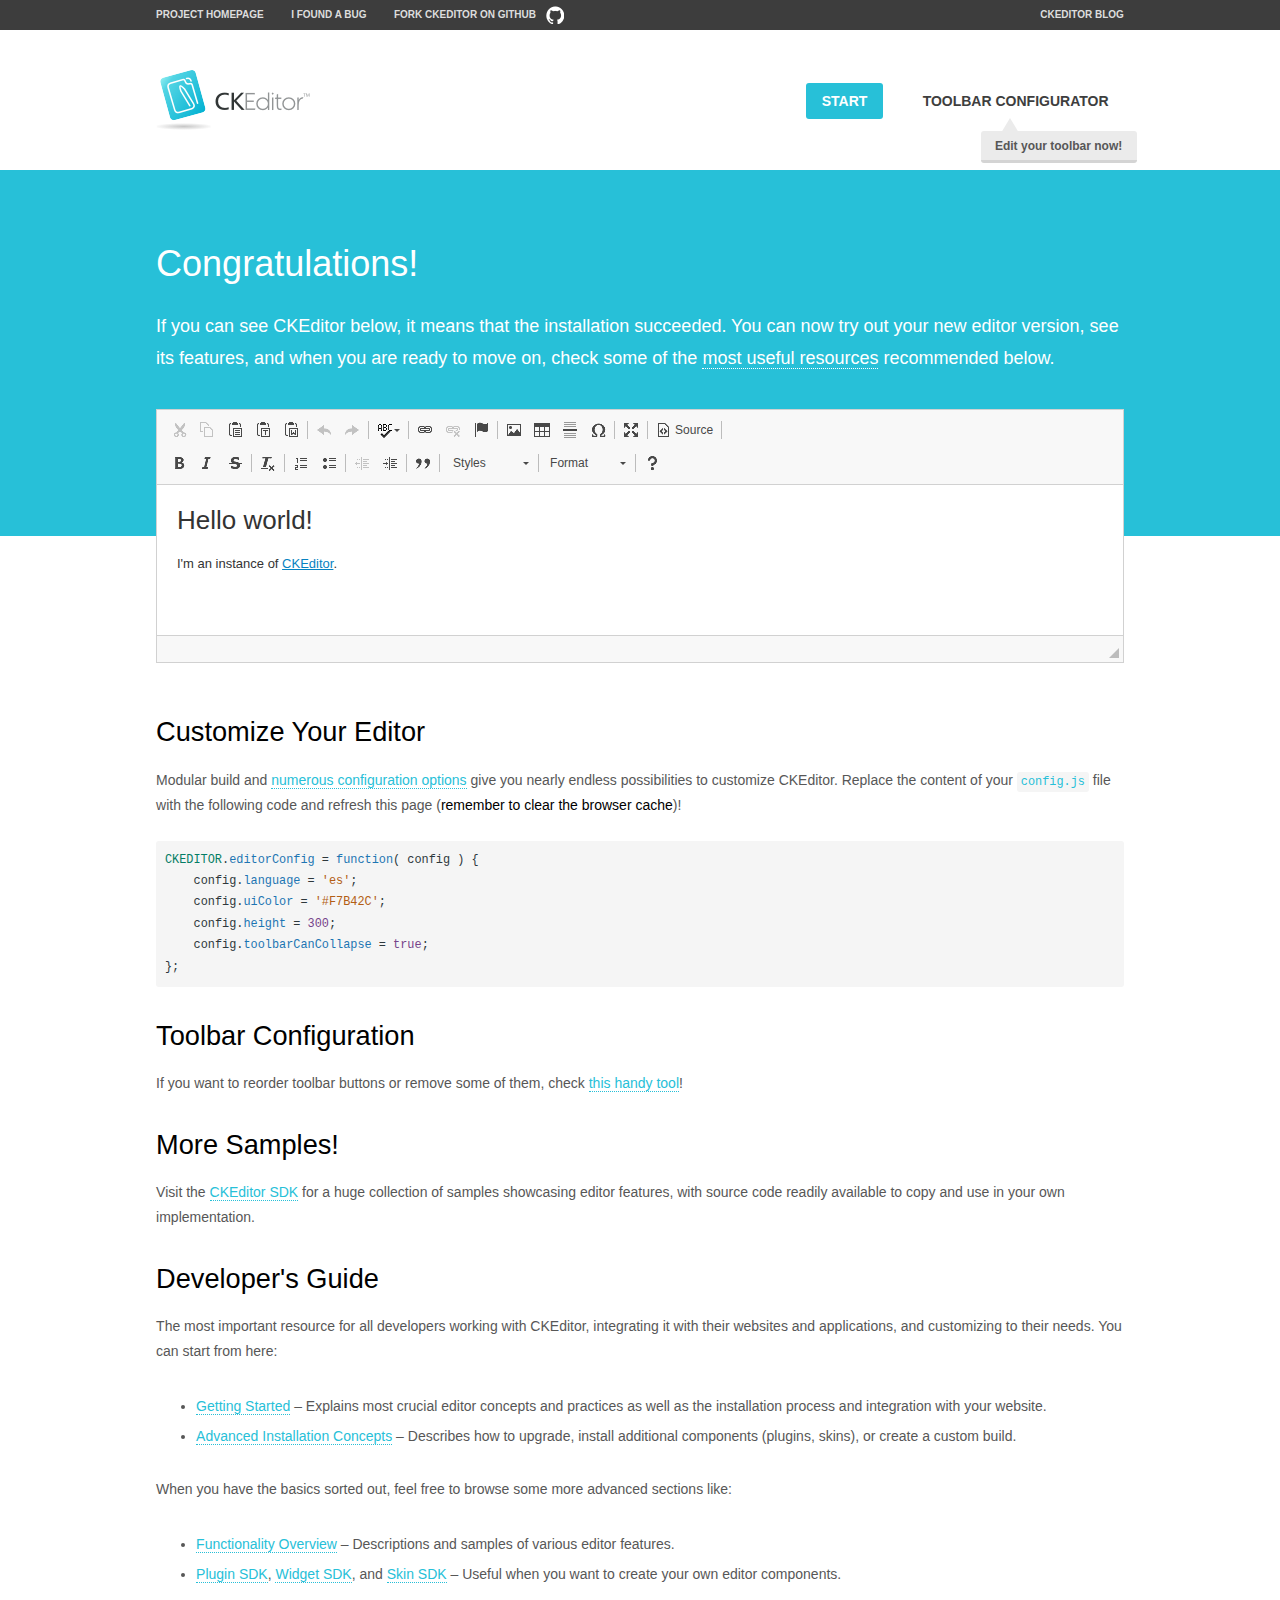
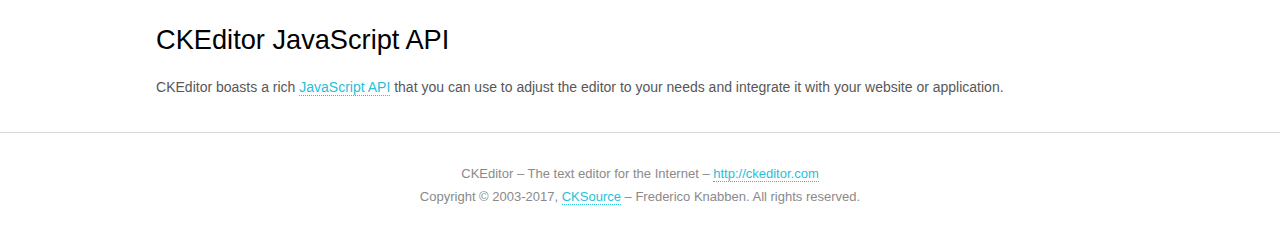
<file: Proton/ckeditor/samples/index.html>
<!DOCTYPE html>
<!--
Copyright (c) 2003-2017, CKSource - Frederico Knabben. All rights reserved.
For licensing, see LICENSE.md or http://ckeditor.com/license
-->
<html>
<head>
	<meta charset="utf-8">
	<title>CKEditor Sample</title>
	<script src="../ckeditor.js"></script>
	<script src="js/sample.js"></script>
	<link rel="stylesheet" href="css/samples.css">
	<link rel="stylesheet" href="toolbarconfigurator/lib/codemirror/neo.css">
</head>
<body id="main">

<nav class="navigation-a">
	<div class="grid-container">
		<ul class="navigation-a-left grid-width-70">
			<li><a href="http://ckeditor.com">Project Homepage</a></li>
			<li><a href="https://github.com/ckeditor/ckeditor-dev/issues">I found a bug</a></li>
			<li><a href="http://github.com/ckeditor/ckeditor-dev" class="icon-pos-right icon-navigation-a-github">Fork CKEditor on GitHub</a></li>
		</ul>
		<ul class="navigation-a-right grid-width-30">
			<li><a href="http://ckeditor.com/blog-list">CKEditor Blog</a></li>
		</ul>
	</div>
</nav>

<header class="header-a">
	<div class="grid-container">
		<h1 class="header-a-logo grid-width-30">
			<a href="index.html"><img src="img/logo.png" alt="CKEditor Sample"></a>
		</h1>

		<nav class="navigation-b grid-width-70">
			<ul>
				<li><a href="index.html" class="button-a button-a-background">Start</a></li>
				<li><a href="toolbarconfigurator/index.html" class="button-a">Toolbar configurator <span class="balloon-a balloon-a-nw">Edit your toolbar now!</span></a></li>
			</ul>
		</nav>
	</div>
</header>

<main>
	<div class="adjoined-top">
		<div class="grid-container">
			<div class="content grid-width-100">
				<h1>Congratulations!</h1>
				<p>
					If you can see CKEditor below, it means that the installation succeeded.
					You can now try out your new editor version, see its features, and when you are ready to move on, check some of the <a href="#sample-customize">most useful resources</a> recommended below.
				</p>
			</div>
		</div>
	</div>
	<div class="adjoined-bottom">
		<div class="grid-container">
			<div class="grid-width-100">
				<div id="editor">
					<h1>Hello world!</h1>
					<p>I'm an instance of <a href="http://ckeditor.com">CKEditor</a>.</p>
				</div>
			</div>
		</div>
	</div>

	<div class="grid-container">
		<div class="content grid-width-100">
			<section id="sample-customize">
				<h2>Customize Your Editor</h2>
				<p>Modular build and <a href="http://docs.ckeditor.com/#!/guide/dev_configuration">numerous configuration options</a> give you nearly endless possibilities to customize CKEditor. Replace the content of your <code><a href="../config.js">config.js</a></code> file with the following code and refresh this page (<strong>remember to clear the browser cache</strong>)!</p>
		<pre class="cm-s-neo CodeMirror"><code><span style="padding-right: 0.1px;"><span class="cm-variable">CKEDITOR</span>.<span class="cm-property">editorConfig</span> <span class="cm-operator">=</span> <span class="cm-keyword">function</span>( <span class="cm-def">config</span> ) {</span>
<span style="padding-right: 0.1px;"><span class="cm-tab">	</span><span class="cm-variable-2">config</span>.<span class="cm-property">language</span> <span class="cm-operator">=</span> <span class="cm-string">'es'</span>;</span>
<span style="padding-right: 0.1px;"><span class="cm-tab">	</span><span class="cm-variable-2">config</span>.<span class="cm-property">uiColor</span> <span class="cm-operator">=</span> <span class="cm-string">'#F7B42C'</span>;</span>
<span style="padding-right: 0.1px;"><span class="cm-tab">	</span><span class="cm-variable-2">config</span>.<span class="cm-property">height</span> <span class="cm-operator">=</span> <span class="cm-number">300</span>;</span>
<span style="padding-right: 0.1px;"><span class="cm-tab">	</span><span class="cm-variable-2">config</span>.<span class="cm-property">toolbarCanCollapse</span> <span class="cm-operator">=</span> <span class="cm-atom">true</span>;</span>
<span style="padding-right: 0.1px;">};</span></code></pre>
			</section>

			<section>
				<h2>Toolbar Configuration</h2>
				<p>If you want to reorder toolbar buttons or remove some of them, check <a href="toolbarconfigurator/index.html">this handy tool</a>!</p>
			</section>

			<section>
				<h2>More Samples!</h2>
				<p>Visit the <a href="http://sdk.ckeditor.com">CKEditor SDK</a> for a huge collection of samples showcasing editor features, with source code readily available to copy and use in your own implementation.</p>
			</section>

			<section>
				<h2>Developer's Guide</h2>
				<p>The most important resource for all developers working with CKEditor, integrating it with their websites and applications, and customizing to their needs. You can start from here:</p>
				<ul>
					<li><a href="http://docs.ckeditor.com/#!/guide/dev_installation">Getting Started</a> &ndash; Explains most crucial editor concepts and practices as well as the installation process and integration with your website.</li>
					<li><a href="http://docs.ckeditor.com/#!/guide/dev_advanced_installation">Advanced Installation Concepts</a> &ndash; Describes how to upgrade, install additional components (plugins, skins), or create a custom build.</li>
				</ul>
					<p>When you have the basics sorted out, feel free to browse some more advanced sections like:</p>
				<ul>
					<li><a href="http://docs.ckeditor.com/#!/guide/dev_features">Functionality Overview</a> &ndash; Descriptions and samples of various editor features.</li>
					<li><a href="http://docs.ckeditor.com/#!/guide/plugin_sdk_intro">Plugin SDK</a>, <a href="http://docs.ckeditor.com/#!/guide/widget_sdk_intro">Widget SDK</a>, and <a href="http://docs.ckeditor.com/#!/guide/skin_sdk_intro">Skin SDK</a> &ndash; Useful when you want to create your own editor components.</li>
				</ul>
			</section>

			<section>
				<h2>CKEditor JavaScript API</h2>
				<p>CKEditor boasts a rich <a href="http://docs.ckeditor.com/#!/api">JavaScript API</a> that you can use to adjust the editor to your needs and integrate it with your website or application.</p>
			</section>
		</div>
	</div>
</main>

<footer class="footer-a grid-container">
	<div class="grid-container">
		<p class="grid-width-100">
			CKEditor &ndash; The text editor for the Internet &ndash; <a class="samples" href="http://ckeditor.com/">http://ckeditor.com</a>
		</p>
		<p class="grid-width-100" id="copy">
			Copyright &copy; 2003-2017, <a class="samples" href="http://cksource.com/">CKSource</a> &ndash; Frederico Knabben. All rights reserved.
		</p>
	</div>
</footer>
<script>
	initSample();
</script>

</body>
</html>
</file>
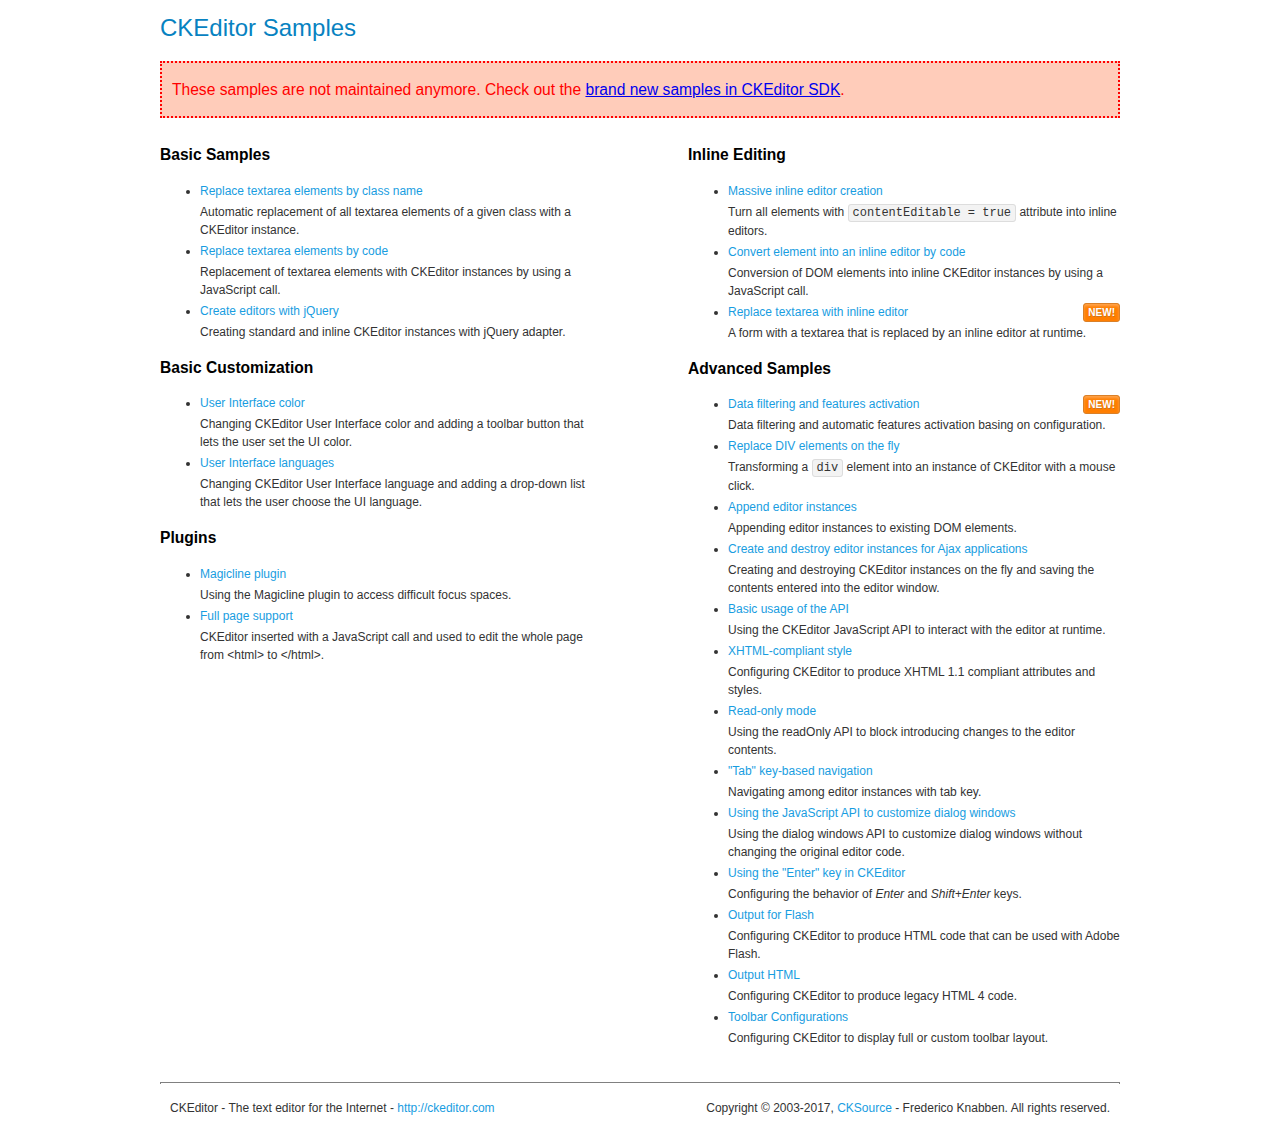
<file: Proton/ckeditor/samples/old/index.html>
<!DOCTYPE html>
<!--
Copyright (c) 2003-2017, CKSource - Frederico Knabben. All rights reserved.
For licensing, see LICENSE.md or http://ckeditor.com/license
-->
<html>
<head>
	<meta charset="utf-8">
	<title>CKEditor Samples</title>
	<link rel="stylesheet" href="sample.css">
</head>
<body>
	<h1 class="samples">
		CKEditor Samples
	</h1>
	<div class="warning deprecated">
		These samples are not maintained anymore. Check out the <a href="http://sdk.ckeditor.com/">brand new samples in CKEditor SDK</a>.
	</div>
	<div class="twoColumns">
		<div class="twoColumnsLeft">
			<h2 class="samples">
				Basic Samples
			</h2>
			<dl class="samples">
				<dt><a class="samples" href="replacebyclass.html">Replace textarea elements by class name</a></dt>
				<dd>Automatic replacement of all textarea elements of a given class with a CKEditor instance.</dd>

				<dt><a class="samples" href="replacebycode.html">Replace textarea elements by code</a></dt>
				<dd>Replacement of textarea elements with CKEditor instances by using a JavaScript call.</dd>

				<dt><a class="samples" href="jquery.html">Create editors with jQuery</a></dt>
				<dd>Creating standard and inline CKEditor instances with jQuery adapter.</dd>
			</dl>

			<h2 class="samples">
				Basic Customization
			</h2>
			<dl class="samples">
				<dt><a class="samples" href="uicolor.html">User Interface color</a></dt>
				<dd>Changing CKEditor User Interface color and adding a toolbar button that lets the user set the UI color.</dd>

				<dt><a class="samples" href="uilanguages.html">User Interface languages</a></dt>
				<dd>Changing CKEditor User Interface language and adding a drop-down list that lets the user choose the UI language.</dd>
			</dl>


			<h2 class="samples">Plugins</h2>
<dl class="samples">
<dt><a class="samples" href="magicline/magicline.html">Magicline plugin</a></dt>
<dd>Using the Magicline plugin to access difficult focus spaces.</dd>

<dt><a class="samples" href="wysiwygarea/fullpage.html">Full page support</a></dt>
<dd>CKEditor inserted with a JavaScript call and used to edit the whole page from &lt;html&gt; to &lt;/html&gt;.</dd>
</dl>
		</div>
		<div class="twoColumnsRight">
			<h2 class="samples">
				Inline Editing
			</h2>
			<dl class="samples">
				<dt><a class="samples" href="inlineall.html">Massive inline editor creation</a></dt>
				<dd>Turn all elements with <code>contentEditable = true</code> attribute into inline editors.</dd>

				<dt><a class="samples" href="inlinebycode.html">Convert element into an inline editor by code</a></dt>
				<dd>Conversion of DOM elements into inline CKEditor instances by using a JavaScript call.</dd>

				<dt><a class="samples" href="inlinetextarea.html">Replace textarea with inline editor</a> <span class="new">New!</span></dt>
				<dd>A form with a textarea that is replaced by an inline editor at runtime.</dd>

				
			</dl>

			<h2 class="samples">
				Advanced Samples
			</h2>
			<dl class="samples">
				<dt><a class="samples" href="datafiltering.html">Data filtering and features activation</a> <span class="new">New!</span></dt>
				<dd>Data filtering and automatic features activation basing on configuration.</dd>

				<dt><a class="samples" href="divreplace.html">Replace DIV elements on the fly</a></dt>
				<dd>Transforming a <code>div</code> element into an instance of CKEditor with a mouse click.</dd>

				<dt><a class="samples" href="appendto.html">Append editor instances</a></dt>
				<dd>Appending editor instances to existing DOM elements.</dd>

				<dt><a class="samples" href="ajax.html">Create and destroy editor instances for Ajax applications</a></dt>
				<dd>Creating and destroying CKEditor instances on the fly and saving the contents entered into the editor window.</dd>

				<dt><a class="samples" href="api.html">Basic usage of the API</a></dt>
				<dd>Using the CKEditor JavaScript API to interact with the editor at runtime.</dd>

				<dt><a class="samples" href="xhtmlstyle.html">XHTML-compliant style</a></dt>
				<dd>Configuring CKEditor to produce XHTML 1.1 compliant attributes and styles.</dd>

				<dt><a class="samples" href="readonly.html">Read-only mode</a></dt>
				<dd>Using the readOnly API to block introducing changes to the editor contents.</dd>

				<dt><a class="samples" href="tabindex.html">"Tab" key-based navigation</a></dt>
				<dd>Navigating among editor instances with tab key.</dd>


				
<dt><a class="samples" href="dialog/dialog.html">Using the JavaScript API to customize dialog windows</a></dt>
<dd>Using the dialog windows API to customize dialog windows without changing the original editor code.</dd>

<dt><a class="samples" href="enterkey/enterkey.html">Using the &quot;Enter&quot; key in CKEditor</a></dt>
<dd>Configuring the behavior of <em>Enter</em> and <em>Shift+Enter</em> keys.</dd>

<dt><a class="samples" href="htmlwriter/outputforflash.html">Output for Flash</a></dt>
<dd>Configuring CKEditor to produce HTML code that can be used with Adobe Flash.</dd>

<dt><a class="samples" href="htmlwriter/outputhtml.html">Output HTML</a></dt>
<dd>Configuring CKEditor to produce legacy HTML 4 code.</dd>

<dt><a class="samples" href="toolbar/toolbar.html">Toolbar Configurations</a></dt>
<dd>Configuring CKEditor to display full or custom toolbar layout.</dd>

			</dl>
		</div>
	</div>
	<div id="footer">
		<hr>
		<p>
			CKEditor - The text editor for the Internet - <a class="samples" href="http://ckeditor.com/">http://ckeditor.com</a>
		</p>
		<p id="copy">
			Copyright &copy; 2003-2017, <a class="samples" href="http://cksource.com/">CKSource</a> - Frederico Knabben. All rights reserved.
		</p>
	</div>
</body>
</html>
</file>
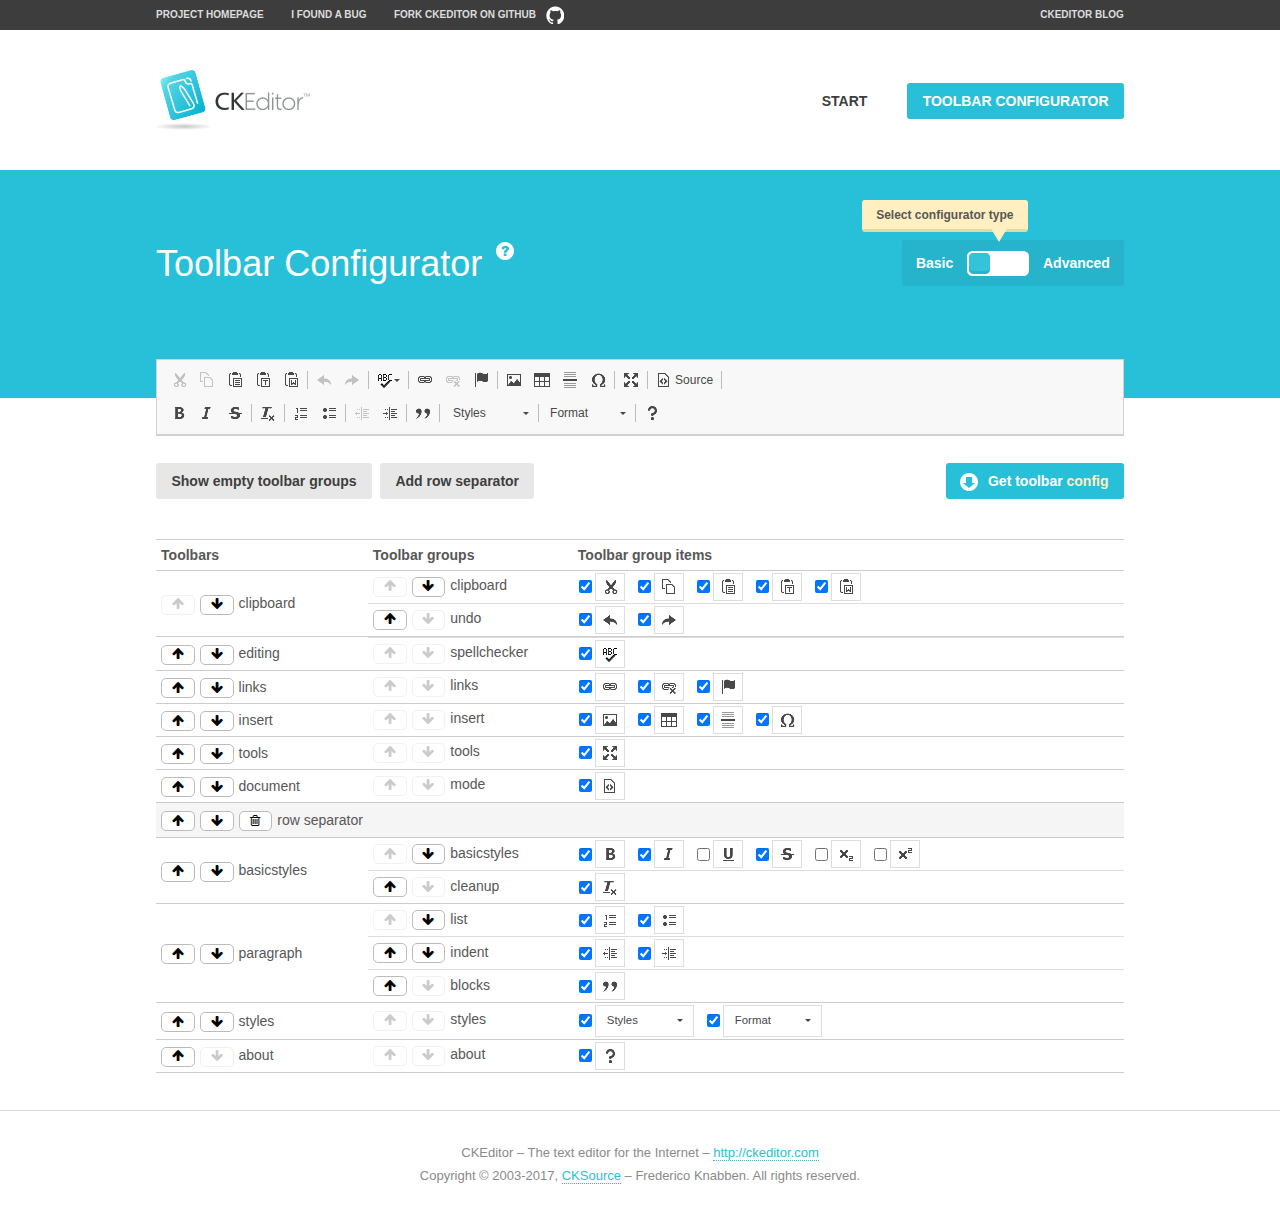
<file: Proton/ckeditor/samples/toolbarconfigurator/index.html>
<!DOCTYPE html>
<!--
Copyright (c) 2003-2017, CKSource - Frederico Knabben. All rights reserved.
For licensing, see LICENSE.md or http://ckeditor.com/license
-->
<!--[if IE 8]><html class="ie8"><![endif]-->
<!--[if gt IE 8]><html><![endif]-->
<!--[if !IE]><!--><html><!--<![endif]-->
<head>
	<meta charset="utf-8">
	<title>Toolbar Configurator</title>
	<script src="../../ckeditor.js"></script>
	<script>
		if ( CKEDITOR.env.ie && CKEDITOR.env.version < 9 )
			CKEDITOR.tools.enableHtml5Elements( document );
	</script>
	<link rel="stylesheet" href="lib/codemirror/codemirror.css">
	<link rel="stylesheet" href="lib/codemirror/show-hint.css">
	<link rel="stylesheet" href="lib/codemirror/neo.css">
	<link rel="stylesheet" href="css/fontello.css">
	<link rel="stylesheet" href="../css/samples.css">
</head>
<body id="toolbar">

<nav class="navigation-a">
	<div class="grid-container">
		<ul class="navigation-a-left grid-width-70">
			<li><a href="http://ckeditor.com">Project Homepage</a></li>
			<li><a href="https://github.com/ckeditor/ckeditor-dev/issues">I found a bug</a></li>
			<li><a href="http://github.com/ckeditor/ckeditor-dev" class="icon-pos-right icon-navigation-a-github">Fork CKEditor on GitHub</a></li>
		</ul>
		<ul class="navigation-a-right grid-width-30">
			<li><a href="http://ckeditor.com/blog-list">CKEditor Blog</a></li>
		</ul>
	</div>
</nav>

<header class="header-a">
	<div class="grid-container">
		<h1 class="header-a-logo grid-width-30">
			<a href="../index.html"><img src="../img/logo.png" alt="CKEditor Logo"></a>
		</h1>
		<nav class="navigation-b grid-width-70">
			<ul>
				<li><a href="../index.html"  class="button-a">Start</a></li>
				<li><a href="index.html"  class="button-a button-a-background">Toolbar configurator</a></li>
			</ul>
		</nav>
	</div>
</header>

<main>
	<div class="adjoined-top">
		<div class="grid-container">
			<div class="content grid-width-100">
				<div class="grid-container-nested">
					<h1 class="grid-width-60">
						Toolbar Configurator
						<a href="#help-content" type="button" title="Configurator help" id="help" class="button-a button-a-background button-a-no-text icon-pos-left icon-question-mark">Help</a>
					</h1>

					<div class="grid-width-40 grid-switch-magic">
						<div class="switch">
							<span class="balloon-a balloon-a-se">Select configurator type</span>
							<input type="radio" name="radio" data-num="1" id="radio-basic" />
							<input type="radio" name="radio" data-num="2" id="radio-advanced" />
							<label data-for="1" for="radio-basic">Basic</label>
							<span class="switch-inner">
								<span class="handler"></span>
							</span>
							<label data-for="2" for="radio-advanced">Advanced</label>
						</div>
					</div>
				</div>
			</div>
		</div>
	</div>
	<div class="adjoined-bottom">
		<div class="grid-container">
			<div class="grid-width-100">
				<div class="editors-container">
					<div id="editor-basic"></div>
					<div id="editor-advanced"></div>
				</div>
			</div>
		</div>
	</div>

	<div class="grid-container configurator">
		<div class="content grid-width-100">
			<div class="configurator">
				<div>
					<div id="toolbarModifierWrapper"></div>
				</div>
			</div>
		</div>
	</div>

	<div id="help-content">
		<div class="grid-container">
			<div class="grid-width-100">
				<h2>What Am I Doing Here?</h2>

				<div class="grid-container grid-container-nested">
					<div class="basic">
						<div class="grid-width-50">
							<p>Arrange <a href="http://docs.ckeditor.com/#!/api/CKEDITOR.config-cfg-toolbarGroups">toolbar groups</a>, toggle <a href="http://docs.ckeditor.com/#!/api/CKEDITOR.config-cfg-removeButtons">button visibility</a> according to your needs and get your toolbar configuration.</p>
							<p>You can replace the content of the <a href="../../config.js"><code>config.js</code></a> file with the generated configuration. If you already set some configuration options you will need to merge both configurations.</p>
						</div>
						<div class="grid-width-50">
							<p>Read more about different ways of <a href="http://docs.ckeditor.com/#!/guide/dev_configuration">setting configuration</a> and do not forget about <strong>clearing browser cache</strong>.</p>
							<p>Arranging toolbar groups is the recommended way of configuring the toolbar, but if you need more freedom you can use the <a href="#advanced">advanced configurator</a>.</p>
						</div>
					</div>
					<div class="advanced" style="display: none;">
						<div class="grid-width-50">
							<p>With this code editor you can edit your <a href="http://docs.ckeditor.com/#!/api/CKEDITOR.config-cfg-toolbar">toolbar configuration</a> live.</p>
							<p>You can replace the content of the <a href="../../config.js"><code>config.js</code></a> file with the generated configuration. If you already set some configuration options you will need to merge both configurations.</p>
						</div>
						<div class="grid-width-50">
							<p>Read more about different ways of <a href="http://docs.ckeditor.com/#!/guide/dev_configuration">setting configuration</a> and do not forget about <strong>clearing browser cache</strong>.</p>
						</div>
					</div>
				</div>

				<p class="grid-container grid-container-nested">
					<button type="button" class="help-content-close grid-width-100 button-a button-a-background">Got it. Let's play!</button>
				</p>
			</div>
		</div>
	</div>
</main>

<footer class="footer-a grid-container">
	<p class="grid-width-100">
		CKEditor &ndash; The text editor for the Internet &ndash; <a class="samples" href="http://ckeditor.com/">http://ckeditor.com</a>
	</p>
	<p class="grid-width-100" id="copy">
		Copyright &copy; 2003-2017, <a class="samples" href="http://cksource.com/">CKSource</a> &ndash; Frederico Knabben. All rights reserved.
	</p>
</footer>

<script src="lib/codemirror/codemirror.js"></script>
<script src="lib/codemirror/javascript.js"></script>
<script src="lib/codemirror/show-hint.js"></script>

<script src="js/fulltoolbareditor.js"></script>
<script src="js/abstracttoolbarmodifier.js"></script>
<script src="js/toolbarmodifier.js"></script>
<script src="js/toolbartextmodifier.js"></script>
<script src="../js/sf.js"></script>

<script>
	( function() {
		'use strict';

		var mode = ( window.location.hash.substr( 1 ) === 'advanced' ) ? 'advanced' : 'basic',
			configuratorSection = CKEDITOR.document.findOne( 'main > .grid-container.configurator' ),
			basicInstruction = CKEDITOR.document.findOne( '#help-content .basic' ),
			advancedInstruction = CKEDITOR.document.findOne( '#help-content .advanced' ),

			// Configurator mode switcher.
			modeSwitchBasic = CKEDITOR.document.getById( 'radio-basic' ),
			modeSwitchAdvanced = CKEDITOR.document.getById( 'radio-advanced' );

		// Initial setup
		function updateSwitcher() {
			if ( mode === 'advanced' ) {
				modeSwitchAdvanced.$.checked = true;
			} else {
				modeSwitchBasic.$.checked = true;
			}
		}

		updateSwitcher();

		CKEDITOR.document.getWindow().on( 'hashchange', function( e ) {
			var hash = window.location.hash.substr( 1 );
			if ( !( hash === 'advanced' || hash === 'basic' ) ) {
				return;
			}
			mode = hash;
			onToolbarsDone( mode );
		} );

		CKEDITOR.document.getWindow().on( 'resize', function() {
			updateToolbar( ( mode === 'basic' ? toolbarModifier : toolbarTextModifier )[ 'editorInstance' ] );
		} );

		function onRefresh( modifier ) {
			modifier = modifier || this;

			if ( mode === 'basic' && modifier instanceof ToolbarConfigurator.ToolbarTextModifier ) {
				return;
			}

			// CodeMirror container becomes visible, so we need to refresh and to avoid rendering problems.
			if ( mode === 'advanced' && modifier instanceof ToolbarConfigurator.ToolbarTextModifier ) {
				modifier.codeContainer.refresh();
			}

			updateToolbar( modifier.editorInstance );
		}

		function updateToolbar( editor ) {
			var editorContainer = editor.container;

			// Not always editor is loaded.
			if ( !editorContainer ) {
				return;
			}

			var displayStyle = editorContainer.getStyle( 'display' );

			editorContainer.setStyle( 'display', 'block' );

			var newHeight = editorContainer.getSize( 'height' );

			var newMarginTop = parseInt( editorContainer.getComputedStyle( 'margin-top' ), 10 );
			newMarginTop = ( isNaN( newMarginTop ) ? 0 : Number( newMarginTop ) );

			var newMarginBottom = parseInt( editorContainer.getComputedStyle( 'margin-bottom' ), 10 );
			newMarginBottom = ( isNaN( newMarginBottom ) ? 0 : Number( newMarginBottom ) );

			var result = newHeight + newMarginTop + newMarginBottom;

			editorContainer.setStyle( 'display', displayStyle );

			editor.container.getAscendant( 'div' ).setStyle( 'height', result + 'px' );
		}

		var toolbarModifier = new ToolbarConfigurator.ToolbarModifier( 'editor-basic' );

		var done = 0;
		toolbarModifier.init( onToolbarInit );
		toolbarModifier.onRefresh = onRefresh;

		CKEDITOR.document.getById( 'toolbarModifierWrapper' ).append( toolbarModifier.mainContainer );

		var toolbarTextModifier = new ToolbarConfigurator.ToolbarTextModifier( 'editor-advanced' );
		toolbarTextModifier.init( onToolbarInit );
		toolbarTextModifier.onRefresh = onRefresh;

		function onToolbarInit() {
			if ( ++done === 2 ) {
				onToolbarsDone();

				positionSticky.watch( CKEDITOR.document.findOne( '.toolbar' ), function() {
					return mode === 'advanced';
				} );
			}
		}

		function onToolbarsDone() {
			if ( mode === 'basic' ) {
				toggleModeBasic( false );
			} else {
				toggleModeAdvanced( false );
			}

			updateSwitcher();

			setTimeout( function() {
				CKEDITOR.document.findOne( '.editors-container' ).addClass( 'active' );
				CKEDITOR.document.findOne( '#toolbarModifierWrapper' ).addClass( 'active' );
			}, 200 );
		}

		CKEDITOR.document.getById( 'toolbarModifierWrapper' ).append( toolbarTextModifier.mainContainer );

		function toogleModeSwitch( onElement, offElement, onModifier, offModifier ) {
			onElement.addClass( 'fancy-button-active' );
			offElement.removeClass( 'fancy-button-active' );

			onModifier.showUI();
			offModifier.hideUI();
		}

		function toggleModeBasic( callOnRefresh ) {
			callOnRefresh = ( callOnRefresh !== false );
			mode = 'basic';
			window.location.hash = '#basic';
			toogleModeSwitch( modeSwitchBasic, modeSwitchAdvanced, toolbarModifier, toolbarTextModifier );

			configuratorSection.removeClass( 'freed-width' );
			basicInstruction.show();
			advancedInstruction.hide();

			callOnRefresh && onRefresh( toolbarModifier );
		}

		function toggleModeAdvanced( callOnRefresh ) {
			callOnRefresh = ( callOnRefresh !== false );
			mode = 'advanced';
			window.location.hash = '#advanced';
			toogleModeSwitch( modeSwitchAdvanced, modeSwitchBasic, toolbarTextModifier, toolbarModifier );

			configuratorSection.addClass( 'freed-width' );
			advancedInstruction.show();
			basicInstruction.hide();

			callOnRefresh && onRefresh( toolbarTextModifier );
		}

		modeSwitchBasic.on( 'click', toggleModeBasic );
		modeSwitchAdvanced.on( 'click', toggleModeAdvanced );

		//
		// Position:sticky for the toolbar.
		//

		// Will make elements behave like they were styled with position:sticky.
		var positionSticky = {
			// Store object: {
			// 		element: CKEDITOR.dom.element, // Element which will float.
			// 		placeholder: CKEDITOR.dom.element, // Placeholder which is place to prevent page bounce.
			// 		isFixed: boolean // Whether element float now.
			// }
			watched: [],

			active: [],

			staticContainer: null,

			init: function() {
				var element = CKEDITOR.dom.element.createFromHtml(
					'<div class="staticContainer">' +
						'<div class="grid-container" >' +
							'<div class="grid-width-100">' +
								'<div class="inner"></div>' +
							'</div>' +
						'</div>' +
					'</div>' );

				this.staticContainer = element.findOne( '.inner' );

				CKEDITOR.document.getBody().append( element );
			},

			watch: function( element, preventFunc ) {
				this.watched.push( {
					element: element,
					placeholder: new CKEDITOR.dom.element( 'div' ),
					isFixed: false,
					preventFunc: preventFunc
				} );
			},

			checkAll: function() {
				for ( var i = 0; i < this.watched.length; i++ ) {
					this.check( this.watched[ i ] );
				}
			},

			check: function( element ) {
				var isFixed = element.isFixed;
				var shouldBeFixed = this.shouldBeFixed( element );

				// Nothing to be done.
				if ( isFixed === shouldBeFixed ) {
					return;
				}

				var placeholder = element.placeholder;

				if ( isFixed ) {
					// Unfixing.

					element.element.insertBefore( placeholder );
					placeholder.remove();

					element.element.removeStyle( 'margin' );

					this.active.splice( CKEDITOR.tools.indexOf( this.active, element ), 1 );

				} else {
					// Fixing.
					placeholder.setStyle( 'width', element.element.getSize( 'width' ) + 'px' );
					placeholder.setStyle( 'height', element.element.getSize( 'height' ) + 'px' );
					placeholder.setStyle( 'margin-bottom', element.element.getComputedStyle( 'margin-bottom' ) );
					placeholder.setStyle( 'display', element.element.getComputedStyle( 'display' ) );
					placeholder.insertAfter( element.element );

					this.staticContainer.append( element.element );

					this.active.push( element );
				}

				element.isFixed = !element.isFixed;
			},

			shouldBeFixed: function( element ) {
				if ( element.preventFunc && element.preventFunc() ) {
					return false;
				}

				// If element is already fixed we are checking it's placeholder.
				var related = ( element.isFixed ? element.placeholder : element.element ),
					clientRect = related.$.getBoundingClientRect(),
					staticHeight = this.staticContainer.getSize('height' ),
					elemHeight = element.element.getSize( 'height' );

				if ( element.isFixed ) {
					return ( clientRect.top + elemHeight < staticHeight );
				} else {
					return ( clientRect.top < staticHeight );
				}
			}
		};

		positionSticky.init();

		CKEDITOR.document.getWindow().on( 'scroll',
			new CKEDITOR.tools.eventsBuffer( 100, positionSticky.checkAll, positionSticky ).input
		);

		// Make the toolbar sticky.
		positionSticky.watch( CKEDITOR.document.findOne( '.editors-container' ) );

		// Help button and help-content.
		( function() {
			var helpButton = CKEDITOR.document.getById( 'help' ),
				helpContent = CKEDITOR.document.getById( 'help-content' );

			// Don't show help button on IE8 because it's unsupported by Pico Modal.
			if ( CKEDITOR.env.ie && CKEDITOR.env.version == 8 ) {
				helpButton.hide();
			} else {
				// Display help modal when the button is clicked.
				helpButton.on( 'click', function( evt ) {
					SF.modal( {
						// Clone modal content from DOM.
						content: helpContent.getHtml(),

						afterCreate: function( modal ) {
							// Enable modal content button to close the modal.
							new CKEDITOR.dom.element( modal.modalElem() ).findOne( '.help-content-close' ).once( 'click', modal.close );
						}
					} ).show();
				} );
			}
		} )();
	} )();
</script>
</body>
</html>
</file>
<file: Proton/ckeditor/samples/css/samples.css>
/**
 * @license Copyright (c) 2003-2017, CKSource - Frederico Knabben. All rights reserved.
 * For licensing, see LICENSE.md or http://ckeditor.com/license
 */
@media (max-width: 900px) {
  .global-is-mobile-hidden {
    display: none !important;
  }
}
article,
aside,
details,
figcaption,
figure,
footer,
header,
hgroup,
main,
menu,
nav,
section {
  display: block;
}
body,
html {
  margin: 0;
  padding: 0;
  font: 16px / 1.8 Arial, 'Helvetica Neue', Helvetica, sans-serif;
  font-weight: 300;
  color: #575757;
}
.grid-width-10 {
  width: 10%;
}
.grid-width-20 {
  width: 20%;
}
.grid-width-30 {
  width: 30%;
}
.grid-width-40 {
  width: 40%;
}
.grid-width-50 {
  width: 50%;
}
.grid-width-60 {
  width: 60%;
}
.grid-width-70 {
  width: 70%;
}
.grid-width-80 {
  width: 80%;
}
.grid-width-90 {
  width: 90%;
}
.grid-width-100 {
  width: 100%;
}
@media (max-width: 900px) {
  .grid-width-10,
  .grid-width-20,
  .grid-width-30,
  .grid-width-40,
  .grid-width-50,
  .grid-width-60,
  .grid-width-70,
  .grid-width-80,
  .grid-width-90,
  .grid-width-100 {
    width: 100%;
  }
}
*[class*="grid-width"] {
  -webkit-box-sizing: border-box;
  -moz-box-sizing: border-box;
  box-sizing: border-box;
  padding-left: 4%;
  padding-right: 4%;
  float: left;
}
*[class*="grid-width"]:after,
.grid-container:after,
*[class*="grid-width"]:before,
.grid-container:before {
  content: '';
  display: block;
  overflow: hidden;
  visibility: hidden;
  font-size: 0;
  line-height: 0;
  width: 0;
  height: 0;
}
*[class*="grid-width"]:after,
.grid-container:after {
  clear: both;
}
.grid-container {
  -webkit-box-sizing: border-box;
  -moz-box-sizing: border-box;
  box-sizing: border-box;
  margin-left: auto;
  margin-right: auto;
}
.grid-container-nested *[class*="grid-width"]:first-child {
  padding-left: 0;
}
.grid-container-nested *[class*="grid-width"]:last-child {
  padding-right: 0;
}
@media (max-width: 900px) {
  .grid-container-nested *[class*="grid-width"]:first-child {
    padding-left: 4%;
  }
  .grid-container-nested *[class*="grid-width"]:last-child {
    padding-right: 4%;
  }
}
.header-a {
  min-height: 140px;
  overflow: hidden;
}
.header-a .header-a-logo {
  margin: 40px 0 0;
}
@media (max-width: 900px) {
  .header-a .header-a-logo {
    text-align: center;
  }
}
.header-a .header-a-logo img {
  border: transparent;
}
.navigation-a {
  height: 30px;
  background: #3D3D3D;
  position: absolute;
  left: 0;
  right: 0;
  top: 0;
  padding: 0;
  overflow: hidden;
}
@media (max-width: 900px) {
  .navigation-a {
    text-align: center;
  }
}
.navigation-a ul {
  list-style: none;
  margin: 0;
  overflow: hidden;
}
.navigation-a ul li,
.navigation-a ul li a {
  display: inline-block;
}
@media (max-width: 900px) {
  .navigation-a ul {
    width: auto;
    text-overflow: ellipsis;
    white-space: nowrap;
    display: inline-block;
    float: none;
  }
  .navigation-a ul:before,
  .navigation-a ul:after {
    display: none;
  }
}
.navigation-a ul.navigation-a-left {
  text-align: left;
}
@media (max-width: 900px) {
  .navigation-a ul.navigation-a-left {
    padding-right: 0;
  }
}
.navigation-a ul.navigation-a-right {
  text-align: right;
}
@media (max-width: 900px) {
  .navigation-a ul.navigation-a-right {
    padding-left: 23px;
  }
}
.navigation-a ul li + li {
  margin-left: 23px;
}
.navigation-a ul li a {
  font-size: 10px;
  font-size: 0.625rem;
  line-height: 18px;
  line-height: 1.13rem;
  line-height: 30px;
  float: left;
  color: #ddd;
  font-weight: bold;
  text-decoration: none;
  text-transform: uppercase;
}
.navigation-a ul li a:hover {
  cursor: pointer;
  color: #fff;
}
.icon-navigation-a-github:before,
.icon-navigation-a-github:after {
  background-image: url("[data-uri]");
}
.navigation-b {
  text-align: right;
  margin: 52px 0 0;
  overflow: visible;
}
@media (max-width: 900px) {
  .navigation-b {
    text-align: center;
    margin-top: 20px;
    padding: 0;
  }
}
.navigation-b ul {
  padding: 0;
  list-style: none;
  margin: 0;
  overflow: visible;
}
.navigation-b ul li,
.navigation-b ul li a {
  display: inline-block;
}
@media (max-width: 900px) {
  .navigation-b ul {
    display: table;
    width: 100%;
    padding-bottom: 1.5em;
  }
}
@media (max-width: 900px) {
  .navigation-b ul li {
    display: table-row;
  }
}
.navigation-b ul li + li {
  margin-left: 20px;
}
@media (max-width: 900px) {
  .navigation-b ul li + li {
    margin-left: 0;
  }
}
.navigation-b ul li a {
  -webkit-box-sizing: border-box;
  -moz-box-sizing: border-box;
  box-sizing: border-box;
  text-transform: uppercase;
  text-decoration: none;
  outline: none;
}
@media (max-width: 900px) {
  .navigation-b ul li a {
    width: 100%;
    -webkit-border-radius: 0;
    -webkit-background-clip: padding-box;
    -moz-border-radius: 0;
    -moz-background-clip: padding;
    border-radius: 0;
    background-clip: padding-box;
  }
}
.footer-a {
  font-size: 13px;
  font-size: 0.8125rem;
  line-height: 23.4px;
  line-height: 1.46rem;
  padding-top: 2.25em;
  padding-bottom: 2.25em;
  overflow: hidden;
  color: #8a8a8a;
}
.footer-a a {
  color: #27C0D8;
  text-decoration: none;
  border-bottom: 1px dotted #27C0D8;
}
.footer-a a:hover {
  color: #23adc2;
}
.footer-a p {
  margin: 0;
  display: inline-block;
  text-align: center;
}
.content {
  font-size: 14px;
  font-size: 0.875rem;
  line-height: 25.2px;
  line-height: 1.57rem;
  overflow: hidden;
  padding-top: 1.5em;
  padding-bottom: 1.5em;
}
.content p {
  margin: 0.75em 0;
}
.content ul,
.content ol,
.content pre,
.content blockquote,
.content textarea:not([class^="cke"]),
.content .cke {
  margin: 1.875em 0;
}
.content code,
.content kbd {
  -webkit-border-radius: 3px;
  -webkit-background-clip: padding-box;
  -moz-border-radius: 3px;
  -moz-background-clip: padding;
  border-radius: 3px;
  background-clip: padding-box;
  padding: 3px 4px;
}
.content pre,
.content code,
.content kbd,
.content blockquote {
  background: #f5f5f5;
}
.content blockquote,
.content pre {
  background: none;
  border-left: 4px solid #27C0D8;
  padding: 1.5em 2.25em;
}
.content p a,
.content ul a,
.content ol a,
.content blockquote a,
.content h1 a,
.content h2 a,
.content h3 a,
.content h4 a,
.content h5 a {
  color: #27C0D8;
  text-decoration: none;
  border-bottom: 1px dotted #27C0D8;
}
.content p a:hover,
.content ul a:hover,
.content ol a:hover,
.content blockquote a:hover,
.content h1 a:hover,
.content h2 a:hover,
.content h3 a:hover,
.content h4 a:hover,
.content h5 a:hover {
  color: #23adc2;
}
.content h1,
.content h2,
.content h3,
.content h4,
.content h5 {
  color: #000;
  font-weight: 100;
}
.content h1 code,
.content h2 code,
.content h3 code,
.content h4 code,
.content h5 code,
.content h1 kbd,
.content h2 kbd,
.content h3 kbd,
.content h4 kbd,
.content h5 kbd {
  font-size: inherit;
}
.content h1 a.content-heading-anchor,
.content h2 a.content-heading-anchor,
.content h3 a.content-heading-anchor,
.content h4 a.content-heading-anchor,
.content h5 a.content-heading-anchor {
  font-weight: 100;
  vertical-align: middle;
  opacity: 0;
  border: 0;
}
.content h1:hover a.content-heading-anchor,
.content h2:hover a.content-heading-anchor,
.content h3:hover a.content-heading-anchor,
.content h4:hover a.content-heading-anchor,
.content h5:hover a.content-heading-anchor {
  opacity: 1;
}
.content h1:target a,
.content h2:target a,
.content h3:target a,
.content h4:target a,
.content h5:target a {
  -webkit-animation: targetLinkOpacity 0.5s linear alternate;
  -moz-animation: targetLinkOpacity 0.5s linear alternate;
  -o-animation: targetLinkOpacity 0.5s linear alternate;
  animation: targetLinkOpacity 0.5s linear alternate;
  opacity: 1;
}
.content input,
.content select,
.content textarea:not([class^="cke"]) {
  -webkit-border-radius: 3px;
  -webkit-background-clip: padding-box;
  -moz-border-radius: 3px;
  -moz-background-clip: padding;
  border-radius: 3px;
  background-clip: padding-box;
  -webkit-box-shadow: inset 0 1px 1px rgba(0, 0, 0, 0.08);
  -moz-box-shadow: inset 0 1px 1px rgba(0, 0, 0, 0.08);
  box-shadow: inset 0 1px 1px rgba(0, 0, 0, 0.08);
  font: inherit;
  color: inherit;
  border: 1px solid #D9D9D9;
  padding: .2em .5em;
}
.content input:focus,
.content select:focus,
.content textarea:not([class^="cke"]):focus {
  border-color: #66afe9;
  outline: 0;
  -webkit-box-shadow: inset 0 1px 1px rgba(0, 0, 0, 0.08), 0 0 8px #93c6ef;
  -moz-box-shadow: inset 0 1px 1px rgba(0, 0, 0, 0.08), 0 0 8px #93c6ef;
  box-shadow: inset 0 1px 1px rgba(0, 0, 0, 0.08), 0 0 8px #93c6ef;
}
.content abbr {
  border-bottom: 1px dotted #666;
  cursor: pointer;
}
.content blockquote {
  font-style: italic;
  font-family: Georgia, Times, "Times New Roman", serif;
  font-size: 16px;
  font-size: 1rem;
  line-height: 28.8px;
  line-height: 1.8rem;
}
.content em {
  font-style: italic;
}
.content h1 {
  font-size: 36px;
  font-size: 2.25rem;
  line-height: 64.8px;
  line-height: 4.05rem;
  margin: 1.125em 0 0;
}
.content h2 {
  font-size: 27.2px;
  font-size: 1.7rem;
  line-height: 48.96px;
  line-height: 3.06rem;
  margin: 0.9em 0 0;
}
.content h3 {
  font-size: 24px;
  font-size: 1.5rem;
  line-height: 43.2px;
  line-height: 2.7rem;
  font-weight: 500;
  margin: 0.75em 0 0;
}
.content h4 {
  font-size: 19.2px;
  font-size: 1.2rem;
  line-height: 34.56px;
  line-height: 2.16rem;
  font-weight: 500;
  margin: 0.75em 0 0;
}
.content h5 {
  font-size: 17.6px;
  font-size: 1.1rem;
  line-height: 31.68px;
  line-height: 1.98rem;
  font-weight: 500;
  margin: 0.75em 0 0;
}
.content hr {
  border: 0;
  border-top: 4px solid #D9D9D9;
  margin: 1.5em 0;
}
.content input[type="text"] {
  height: 1.8em;
  line-height: 1.8em;
}
.content input[type="button"] {
  -webkit-appearance: button;
  -moz-appearance: button;
  appearance: button;
}
.content kbd {
  font-size: 12px;
  font-size: 0.75rem;
  line-height: 21.6px;
  line-height: 1.35rem;
  font-family: Arial, 'Helvetica Neue', Helvetica, sans-serif;
  padding: 2px 6px;
  -webkit-box-shadow: 0 0 4px #fff inset, 0 2px 0 #D9D9D9;
  -moz-box-shadow: 0 0 4px #fff inset, 0 2px 0 #D9D9D9;
  box-shadow: 0 0 4px #fff inset, 0 2px 0 #D9D9D9;
}
.content p img {
  vertical-align: middle;
}
.content p pre {
  padding: 1.5em;
}
.content pre {
  padding: 0;
  border: 0;
  tab-size: 4;
  -o-tab-size: 4;
  -moz-tab-size: 4;
}
.content pre,
.content code {
  font-size: 11.89px;
  font-size: 0.743rem;
  line-height: 21.4px;
  line-height: 1.34rem;
  font-family: Consolas, Menlo, Monaco, Lucida Console, Liberation Mono, DejaVu Sans Mono, Bitstream Vera Sans Mono, Courier New, monospace, serif;
}
.content pre a,
.content code a {
  border: 0;
}
.content pre code {
  padding: 0.75em;
  display: block;
}
.content strong {
  color: #000;
}
.content ul ul,
.content ol ul,
.content ul ol,
.content ol ol {
  margin: 0.75em 0;
}
.content ul li,
.content ol li {
  font-size: 14px;
  font-size: 0.875rem;
  line-height: 30.24px;
  line-height: 1.89rem;
}
.content textarea:not([class^="cke"]) {
  width: 100%;
}
.content div.todo {
  border: 2px dotted #444;
  padding: 10px;
  margin: 60px 0 10px 0;
  /* Remove me some day */
}
.content div.todo:before {
  content: "TODO";
  font-weight: bold;
}
body a.button-a,
body button.button-a,
body input.button-a {
  -webkit-border-radius: 3px;
  -webkit-background-clip: padding-box;
  -moz-border-radius: 3px;
  -moz-background-clip: padding;
  border-radius: 3px;
  background-clip: padding-box;
  font-size: 14px;
  font-size: 0.875rem;
  line-height: 25.2px;
  line-height: 1.57rem;
  height: 36px;
  line-height: 36px;
  padding: 0 1.1em;
  font-weight: 700;
  color: #3e3e3e;
  white-space: nowrap;
  text-decoration: none;
  display: inline-block;
  cursor: pointer;
  border: 0;
  vertical-align: middle;
  margin: 1px 0;
  background: transparent;
}
body a.button-a.icon-pos-left,
body button.button-a.icon-pos-left,
body input.button-a.icon-pos-left {
  padding-left: .8em;
}
body a.button-a.icon-pos-right,
body button.button-a.icon-pos-right,
body input.button-a.icon-pos-right {
  padding-right: .8em;
}
body a.button-a.button-a-no-text,
body button.button-a.button-a-no-text,
body input.button-a.button-a-no-text {
  -webkit-border-radius: 100px;
  -webkit-background-clip: padding-box;
  -moz-border-radius: 100px;
  -moz-background-clip: padding;
  border-radius: 100px;
  background-clip: padding-box;
  width: 36px;
  padding: 0;
  text-indent: -999px;
  overflow: hidden;
  position: relative;
  text-align: center;
}
body a.button-a.button-a-no-text:before,
body button.button-a.button-a-no-text:before,
body input.button-a.button-a-no-text:before {
  position: absolute;
  left: 50%;
  top: 50%;
  margin: -9px 0 0 -9px;
}
@media (max-width: 900px) {
  body a.button-a.button-a-mobile-collapsed,
  body button.button-a.button-a-mobile-collapsed,
  body input.button-a.button-a-mobile-collapsed {
    -webkit-border-radius: 100px;
    -webkit-background-clip: padding-box;
    -moz-border-radius: 100px;
    -moz-background-clip: padding;
    border-radius: 100px;
    background-clip: padding-box;
    width: 36px;
    padding: 0;
    text-indent: -999px;
    overflow: hidden;
    position: relative;
    text-align: center;
  }
  body a.button-a.button-a-mobile-collapsed:before,
  body button.button-a.button-a-mobile-collapsed:before,
  body input.button-a.button-a-mobile-collapsed:before {
    position: absolute;
    left: 50%;
    top: 50%;
    margin: -9px 0 0 -9px;
  }
  body a.button-a.button-a-mobile-collapsed:before,
  body button.button-a.button-a-mobile-collapsed:before,
  body input.button-a.button-a-mobile-collapsed:before {
    position: absolute;
    left: 50%;
    top: 50%;
    margin: -9px 0 0 -9px;
  }
}
body a.button-a:active,
body button.button-a:active,
body input.button-a:active,
body a.button-a:hover,
body button.button-a:hover,
body input.button-a:hover {
  color: #fff;
  background: #23adc2;
}
body a.button-a:focus,
body button.button-a:focus,
body input.button-a:focus {
  border-color: #66afe9;
  outline: 0;
  -webkit-box-shadow: inset 0 1px 1px rgba(0, 0, 0, 0.075), 0 0 8px #93c6ef;
  -moz-box-shadow: inset 0 1px 1px rgba(0, 0, 0, 0.075), 0 0 8px #93c6ef;
  box-shadow: inset 0 1px 1px rgba(0, 0, 0, 0.075), 0 0 8px #93c6ef;
}
body a.button-a-soft,
body button.button-a-soft,
body input.button-a-soft {
  background: #e7e7e7;
}
body a.button-a-soft:active,
body button.button-a-soft:active,
body input.button-a-soft:active,
body a.button-a-soft:hover,
body button.button-a-soft:hover,
body input.button-a-soft:hover {
  color: #3e3e3e;
  background: #cecece;
}
body a.button-a-background,
body button.button-a-background,
body input.button-a-background,
body a.navigation-b ul li a:hover,
body button.navigation-b ul li a:hover,
body input.navigation-b ul li a:hover {
  color: #fff;
  background: #27C0D8;
}
body a.button-a-background:active,
body button.button-a-background:active,
body input.button-a-background:active,
body a.button-a-background:hover,
body button.button-a-background:hover,
body input.button-a-background:hover,
body a.navigation-b ul li a:hover:active,
body button.navigation-b ul li a:hover:active,
body input.navigation-b ul li a:hover:active,
body a.navigation-b ul li a:hover:hover,
body button.navigation-b ul li a:hover:hover,
body input.navigation-b ul li a:hover:hover {
  color: #fff;
  background: #23adc2;
}
.balloon-a {
  font-size: 12px;
  font-size: 0.75rem;
  line-height: 21.6px;
  line-height: 1.35rem;
  -webkit-border-radius: 3px;
  -webkit-background-clip: padding-box;
  -moz-border-radius: 3px;
  -moz-background-clip: padding;
  border-radius: 3px;
  background-clip: padding-box;
  border-bottom: 3px solid #d4d4d4;
  background: #ebebeb;
  display: inline-block;
  white-space: nowrap;
  padding: .4em 1.2em .2em;
  font-weight: 700;
  position: relative;
  z-index: 1000;
  text-transform: none;
  color: #575757;
}
.balloon-a:hover {
  color: #575757;
}
.balloon-a:before {
  content: '';
  width: 0;
  height: 0;
  border-style: solid;
  position: absolute;
}
.balloon-a-ne:before,
.balloon-a-nw:before {
  top: -13px;
  border-width: 0 9px 15.6px 9px;
  border-color: transparent transparent #ebebeb transparent;
}
.balloon-a-se:before,
.balloon-a-sw:before {
  bottom: -13px;
  border-width: 15.6px 9px 0 9px;
  border-color: #ebebeb transparent transparent transparent;
}
.balloon-a-nw:before,
.balloon-a-sw:before {
  left: 20px;
}
.balloon-a-ne:before,
.balloon-a-se:before {
  right: 20px;
}
.icon-pos-left:before,
.icon-pos-right:after {
  content: '';
  display: inline-block;
  width: 18px;
  height: 18px;
  vertical-align: middle;
  background-repeat: no-repeat;
}
.icon-pos-left:before {
  margin-right: 10px;
}
.icon-pos-right:after {
  margin-left: 10px;
}
.icon-download:before,
.icon-download:after {
  background-image: url("[data-uri]");
}
.icon-question-mark:before,
.icon-question-mark:after {
  background-image: url("[data-uri]");
}
.icon-close:before,
.icon-close:after {
  background-image: url("[data-uri]");
}
.ie8 .switch > * {
  vertical-align: middle;
}
.ie8 .switch input[type="radio"] {
  margin: 0 0.25em;
  display: inline-block;
}
.ie8 .switch label {
  margin-left: 0 !important;
  margin-right: 0 !important;
}
.ie8 .switch label[data-for="1"] {
  float: left;
}
.ie8 .switch label[data-for="2"] {
  float: right;
}
.ie8 .switch .switch-inner {
  display: none;
}
.switch {
  font-size: 14px;
  font-size: 0.875rem;
  line-height: 25.2px;
  line-height: 1.57rem;
  font-weight: bold;
  background-color: #27C0D8;
  overflow: hidden;
  display: inline-block;
  padding: 0.75em 0.25em;
  color: #fff;
  -webkit-border-radius: 3px;
  -webkit-background-clip: padding-box;
  -moz-border-radius: 3px;
  -moz-background-clip: padding;
  border-radius: 3px;
  background-clip: padding-box;
  position: relative;
}
.switch input[type="radio"] {
  display: none;
}
.switch label {
  position: relative;
  z-index: 2;
  float: left;
  cursor: pointer;
  padding: 0 0.75em;
}
.switch label:hover {
  text-decoration: underline;
}
.switch .switch-inner {
  float: left;
  background-color: #FFF;
  height: 1.5em;
  width: 4.125em;
  padding: 2px;
  margin: 0 0.25em;
  -webkit-border-radius: 5.5px;
  -webkit-background-clip: padding-box;
  -moz-border-radius: 5.5px;
  -moz-background-clip: padding;
  border-radius: 5.5px;
  background-clip: padding-box;
}
.switch .switch-inner .handler {
  overflow: hidden;
  position: relative;
  display: block;
  height: 1.5em;
  width: 1.5em;
  background: #25b4cb;
  -webkit-border-radius: 4.5px;
  -webkit-background-clip: padding-box;
  -moz-border-radius: 4.5px;
  -moz-background-clip: padding;
  border-radius: 4.5px;
  background-clip: padding-box;
}
.switch .switch-inner .handler:before {
  content: '';
  display: block;
  position: absolute;
  top: 0;
  right: 0;
  bottom: 3px;
  left: 0;
  background-color: #34c4da;
  -webkit-border-bottom-left-radius: 4.5px;
  -moz-border-radius-bottomleft: 4.5px;
  border-bottom-left-radius: 4.5px;
  -webkit-border-bottom-right-radius: 4.5px;
  -webkit-background-clip: padding-box;
  -moz-border-radius-bottomright: 4.5px;
  -moz-background-clip: padding;
  border-bottom-right-radius: 4.5px;
  background-clip: padding-box;
}
.switch:hover .switch-inner .handler:before {
  background: #45c9dd;
}
.switch input[data-num="2"]:checked ~ .switch-inner > .handler {
  margin-left: auto;
}
.switch input[data-num="2"]:checked ~ label[data-for="1"] {
  padding-right: 5.125em;
  margin-right: -4.375em;
}
.switch input[data-num="1"]:checked ~ label[data-for="2"] {
  padding-left: 5.125em;
  margin-left: -4.375em;
}
.toggler {
  -webkit-user-select: none;
  -moz-user-select: none;
  -ms-user-select: none;
  user-select: none;
}
.toggler label {
  cursor: pointer;
}
.toggler [data-collapse] {
  display: inherit;
}
.toggler [data-expand] {
  display: none;
}
.toggler.collapsed [data-collapse] {
  display: none;
}
.toggler.collapsed [data-expand] {
  display: inherit;
}
.toggler-container {
  overflow: hidden;
}
.toggler-container.collapsed {
  height: 0;
}
.icon-toggler-expanded:before,
.icon-toggler-collapsed:before,
.icon-toggler-expanded:after,
.icon-toggler-collapsed:after {
  background-image: url("[data-uri]");
}
.icon-toggler-expanded.icon-light:before,
.icon-toggler-collapsed.icon-light:before,
.icon-toggler-expanded.icon-light:after,
.icon-toggler-collapsed.icon-light:after {
  background-image: url("[data-uri]");
}
.icon-toggler-expanded:before,
.icon-toggler-expanded:after {
  background-position: top left;
}
.icon-toggler-collapsed:before,
.icon-toggler-collapsed:after {
  background-position: bottom left;
}
.modal {
  padding: 20px;
  border-radius: 3px;
  background-color: white;
  max-width: 700px;
  -webkit-box-sizing: border-box;
  -moz-box-sizing: border-box;
  box-sizing: border-box;
  width: 80% !important;
  top: 50% !important;
  -webkit-transform: translate(-50%, -50%) !important;
  -moz-transform: translate(-50%, -50%) !important;
  -o-transform: translate(-50%, -50%) !important;
  -ms-transform: translate(-50%, -50%) !important;
  transform: translate(-50%, -50%) !important;
}
.modal-close {
  -webkit-border-radius: 100px;
  -webkit-background-clip: padding-box;
  -moz-border-radius: 100px;
  -moz-background-clip: padding;
  border-radius: 100px;
  background-clip: padding-box;
  cursor: pointer;
  height: 18px;
  width: 18px;
  position: absolute;
  top: 10px;
  right: 10px;
  font-size: 17px;
  text-align: center;
  line-height: 19px;
  background: #cccccc;
}
main .grid-container,
header .grid-container,
.navigation-a > div,
footer > div {
  max-width: 968px;
}
.header-a {
  margin-top: 30px;
}
.footer-a {
  border-top: 1px solid #D9D9D9;
}
.adjoined-top {
  background-color: #27C0D8;
  color: #fff;
}
.adjoined-top .content h1,
.adjoined-top .content h2,
.adjoined-top .content h3,
.adjoined-top .content h4,
.adjoined-top .content h5 {
  color: #fff;
}
.adjoined-top .content p {
  font-size: 18px;
  font-size: 1.125rem;
  line-height: 32.4px;
  line-height: 2.02rem;
  font-weight: 100;
}
.adjoined-top .content p a {
  text-decoration: none;
  border-bottom: 1px dotted #fff;
  color: inherit;
}
.adjoined-top .content p a:hover {
  color: #e6e6e6;
}
.adjoined-top .content button {
  color: #fff;
}
.adjoined-top .content strong {
  color: #fff;
}
.adjoined-top .content code {
  font-size: inherit;
  color: #27C0D8;
}
.adjoined-bottom {
  position: relative;
}
.adjoined-bottom:before {
  z-index: -1;
  content: '';
  background: #27C0D8;
  position: absolute;
  top: 0;
  left: 0;
  right: 0;
  height: 50%;
}
main .grid-container,
header .grid-container,
.navigation-a > div,
footer > div {
  max-width: 1052px;
}
main .grid-container.freed-width {
  max-width: none;
}
.switch {
  background: #25b4cb;
  float: right;
  overflow: visible;
}
.switch .balloon-a {
  position: absolute;
  top: -40px;
  right: 50%;
  margin-right: -15px;
  background: #FFEFC1;
  border-bottom-color: #DCDCA4;
}
.switch .balloon-a:before {
  border-color: #FFEFC1 transparent transparent transparent;
}
#toolbar .editors-container {
  overflow: hidden;
  height: 0;
  transition: height 200ms;
}
#toolbar .editors-container.active {
  height: auto;
}
#main #editor {
  background: #FFF;
  padding: 2% 4%;
  border: dashed 5px #27C0D8;
}
#main .adjoined-top:before {
  height: 335px;
}
#toolbar .adjoined-top:before {
  height: 219px;
}
#toolbar .adjoined-top .grid-container-nested {
  height: 147px;
}
.content .grid-switch-magic {
  margin: 3.5em 0 0;
}
#info-box {
  padding-bottom: 0;
}
#info-box > div {
  width: 100%;
  text-align: right;
}
#info-box > div .toggler {
  padding-right: 0;
}
#info-box > div .toggler:hover {
  background: transparent;
  color: #000;
}
#info-box > div .toggler:hover > label {
  text-decoration: underline;
}
#info-box > div h2 {
  float: left;
  margin-top: 0;
}
#info-box > div#instructions-container {
  text-align: left;
}
#toolbarModifierWrapper {
  overflow: hidden;
  height: 0;
  opacity: 0;
  transition: height 200ms;
}
#toolbarModifierWrapper.active {
  height: auto;
  opacity: 1;
}
header {
  overflow: visible;
}
header div.grid-container {
  overflow: visible;
}
header .navigation-b {
  overflow: visible;
}
header .navigation-b ul {
  overflow: visible;
}
header .navigation-b a {
  position: relative;
}
header .balloon-a {
  position: absolute;
  top: 48px;
  left: 50%;
  margin-left: -35px;
}
@media (max-width: 1140px) {
  header .balloon-a {
    left: auto;
    margin-left: auto;
    right: 50%;
    margin-right: -35px;
  }
  header .balloon-a:before {
    left: auto;
    right: 22px;
  }
}
@media (max-width: 900px) {
  header .balloon-a {
    display: none;
  }
}
#toolbar .cke_toolbar {
  pointer-events: none;
  -webkit-user-select: none;
  -moz-user-select: none;
  -ms-user-select: none;
  user-select: none;
  cursor: default;
}
.some-toolbar-active .cke_toolbar {
  zoom: 1;
  filter: alpha(opacity=50);
  -webkit-opacity: 0.5;
  -moz-opacity: 0.5;
  opacity: 0.5;
}
.cke_toolbar.active {
  position: relative;
  zoom: 1;
  filter: alpha(opacity=100);
  -webkit-opacity: 1;
  -moz-opacity: 1;
  opacity: 1;
}
.cke_toolbar.active:after {
  content: '';
  display: block;
  position: absolute;
  top: 0;
  right: 6px;
  bottom: 5px;
  left: 0;
  -webkit-border-radius: 5px;
  -webkit-background-clip: padding-box;
  -moz-border-radius: 5px;
  -moz-background-clip: padding;
  border-radius: 5px;
  background-clip: padding-box;
  -webkit-box-shadow: 0px 0px 15px 3px #fff4b0;
  -moz-box-shadow: 0px 0px 15px 3px #fff4b0;
  box-shadow: 0px 0px 15px 3px #fff4b0;
}
.cke_toolbar.active .cke_toolgroup {
  -webkit-box-shadow: none;
  -moz-box-shadow: none;
  box-shadow: none;
  border-color: #e3c300;
}
.cke_toolbar.active .cke_combo,
.cke_toolbar.active .cke_toolgroup {
  position: relative;
  z-index: 2;
}
.cke_toolbar.active .cke_combo_button {
  -webkit-box-shadow: none;
  -moz-box-shadow: none;
  box-shadow: none;
}
.unselectable {
  -webkit-user-select: none;
  -moz-user-select: none;
  -ms-user-select: none;
  user-select: none;
}
.toolbar {
  padding: 5px 0;
  margin-bottom: 2.4em;
  overflow: hidden;
  background: #fff;
}
.toolbar button.button-a.cke_button {
  cursor: pointer;
  display: inline-block;
  padding: 4px 6px;
  outline: 0;
  border: 1px solid #a6a6a6;
}
.toolbar button.button-a.hidden {
  display: none;
}
.toolbar button.button-a.left {
  float: left;
  margin-right: 8px;
}
.toolbar button.button-a.right {
  float: right;
  margin-left: 8px;
}
.toolbar button.button-a .highlight {
  color: #ffefc1;
}
.configContainer.hidden,
.toolbarModifier.hidden,
.toolbarModifier-hints.hidden {
  display: none;
}
.toolbarModifier :focus,
.toolbar button:focus,
.configContainer textarea.configCode:focus {
  outline: none;
}
div.toolbarModifier {
  padding: 0;
  overflow: hidden;
  width: 100%;
  position: relative;
  display: table;
  border-collapse: collapse;
}
div.toolbarModifier ::-moz-focus-inner {
  border: 0;
}
div.toolbarModifier .empty {
  display: none;
}
div.toolbarModifier.empty-visible .empty {
  display: table-row;
  zoom: 1;
  filter: alpha(opacity=60);
  -webkit-opacity: 0.6;
  -moz-opacity: 0.6;
  opacity: 0.6;
}
div.toolbarModifier .empty > p {
  line-height: 31px;
}
div.toolbarModifier > ul {
  padding: 0;
  margin: 0;
  border-top: 1px solid #ccc;
  width: 100%;
}
div.toolbarModifier > ul[data-type="table-header"] {
  display: table-header-group;
}
div.toolbarModifier > ul[data-type="table-body"] {
  display: table-row-group;
}
div.toolbarModifier > ul p {
  padding: 0;
  margin: 0;
}
div.toolbarModifier > ul > li {
  display: table-row;
}
div.toolbarModifier > ul > li[data-type="header"] {
  font-weight: bold;
  user-select: none;
  cursor: default;
}
div.toolbarModifier > ul > li[data-type="group"],
div.toolbarModifier > ul > li[data-type="separator"] {
  border-bottom: 1px solid #ccc;
}
div.toolbarModifier > ul > li[data-type="subgroup"] {
  border-top: 1px solid #eee;
}
div.toolbarModifier > ul > li[data-type="subgroup"]:first-child {
  border-top: none;
}
div.toolbarModifier > ul > li[data-type="group"].active,
div.toolbarModifier > ul > li[data-type="group"]:hover,
div.toolbarModifier > ul > li[data-type="separator"].active,
div.toolbarModifier > ul > li[data-type="separator"]:hover {
  overflow: hidden;
  z-index: 2;
}
div.toolbarModifier > ul > li[data-type="group"].active,
div.toolbarModifier > ul > li[data-type="separator"].active,
div.toolbarModifier > ul > li[data-type="group"].active:hover,
div.toolbarModifier > ul > li[data-type="separator"].active:hover {
  background: #f0fafb;
}
div.toolbarModifier > ul > li[data-type="group"]:hover,
div.toolbarModifier > ul > li[data-type="separator"]:hover {
  background: #fffbe3;
}
div.toolbarModifier > ul > li[data-type="separator"] {
  background: #f5f5f5;
}
div.toolbarModifier > ul > li[data-type="separator"]:after {
  content: '';
  width: 100%;
}
div.toolbarModifier > ul > li[data-type="separator"] > p {
  padding: 2px 5px;
}
div.toolbarModifier > ul > li > p,
div.toolbarModifier > ul > li > ul {
  display: table-cell;
  vertical-align: middle;
}
div.toolbarModifier > ul > li p {
  padding-left: 5px;
  min-width: 200px;
}
div.toolbarModifier > ul > li p span {
  white-space: nowrap;
  cursor: default;
}
div.toolbarModifier > ul > li p span button {
  font-size: 12.666px;
  margin-right: 5px;
  cursor: pointer;
  background: #fff;
  -webkit-border-radius: 5px;
  -webkit-background-clip: padding-box;
  -moz-border-radius: 5px;
  -moz-background-clip: padding;
  border-radius: 5px;
  background-clip: padding-box;
  border: 1px solid #bbb;
  padding: 0 7px;
  line-height: 12px;
  height: 20px;
}
div.toolbarModifier > ul > li p span button:not(.disabled):hover,
div.toolbarModifier > ul > li p span button:not(.disabled):focus {
  color: #fff;
  background-color: #454545;
  border-color: transparent;
}
div.toolbarModifier > ul > li p span button.move.disabled {
  cursor: default;
  zoom: 1;
  filter: alpha(opacity=20);
  -webkit-opacity: 0.2;
  -moz-opacity: 0.2;
  opacity: 0.2;
}
div.toolbarModifier > ul > li ul {
  border-collapse: collapse;
  padding: 0;
  width: 100%;
}
div.toolbarModifier > ul > li ul li {
  display: table-row;
  list-style-type: none;
  line-height: 1;
}
div.toolbarModifier > ul > li ul li[data-type="subgroup"] {
  border-top: 1px solid #ddd;
}
div.toolbarModifier > ul > li ul li[data-type="subgroup"]:first-child {
  border-top: 0;
}
div.toolbarModifier > ul > li ul li[data-type="subgroup"] [data-type="button"] {
  -webkit-border-radius: 3px;
  -webkit-background-clip: padding-box;
  -moz-border-radius: 3px;
  -moz-background-clip: padding;
  border-radius: 3px;
  background-clip: padding-box;
  padding: 0 2px;
}
div.toolbarModifier > ul > li ul li[data-type="subgroup"] [data-type="button"]:focus {
  background: rgba(0, 0, 0, 0.04);
}
div.toolbarModifier > ul > li ul li[data-type="subgroup"] [data-type="button"] input {
  vertical-align: middle;
}
div.toolbarModifier > ul > li ul li > p,
div.toolbarModifier > ul > li ul li > ul {
  display: table-cell;
  vertical-align: middle;
}
div.toolbarModifier > ul > li ul li ul {
  padding: 0;
}
div.toolbarModifier > ul > li ul li ul li {
  padding: 0;
  display: inline-block;
  cursor: pointer;
  margin: 2px 5px 2px 0;
}
div.toolbarModifier > ul > li ul li ul li .cke_combo_text {
  cursor: pointer;
  white-space: nowrap;
}
div.toolbarModifier > ul > li ul li ul li .cke_toolgroup,
div.toolbarModifier > ul > li ul li ul li .cke_combo_button {
  cursor: pointer;
  margin: 0;
  vertical-align: middle;
  border: 1px solid #ddd;
  font-size: 11.41px;
  font-size: 0.713rem;
  line-height: 20.54px;
  line-height: 1.28rem;
}
div.toolbarModifier > .codemirror-wrapper {
  overflow-y: auto;
}
div.toolbarModifier-hints {
  float: right;
  width: 350px;
  min-width: 150px;
  overflow-y: auto;
  margin-left: 1.5em;
}
div.toolbarModifier-hints h3 {
  font-size: 18.08px;
  font-size: 1.13rem;
  line-height: 32.54px;
  line-height: 2.03rem;
  padding: 0.36em 1.5em;
  background: #f5f5f5;
  border-bottom: 1px solid #ddd;
  margin-top: 0;
  margin-bottom: 1.2em;
}
div.toolbarModifier-hints dl {
  margin-bottom: 1.2em;
  overflow: hidden;
}
div.toolbarModifier-hints dl .list-header {
  font-weight: bold;
  border: 0;
  padding-bottom: 0.6em;
}
div.toolbarModifier-hints dl > p {
  text-align: center;
}
div.toolbarModifier-hints dl dt {
  float: left;
  width: 9em;
  clear: both;
  text-align: right;
  border-top: 1px solid #ddd;
  padding-left: 1.5em;
  padding-right: .1em;
  -webkit-box-sizing: border-box;
  -moz-box-sizing: border-box;
  box-sizing: border-box;
}
div.toolbarModifier-hints dl dt code {
  background: none;
  border: none;
  vertical-align: middle;
}
div.toolbarModifier-hints dl dd {
  margin-left: 10em;
  clear: right;
  padding-right: 1.5em;
}
div.toolbarModifier-hints dl dd code {
  line-height: 2.2em;
}
div.toolbarModifier-hints dl dd:after {
  content: '\00a0';
  display: block;
  clear: left;
  float: right;
  height: 0;
  width: 0;
}
.toolbarModifier-hints,
.configContainer textarea.configCode,
.CodeMirror {
  -webkit-border-radius: 3px;
  -webkit-background-clip: padding-box;
  -moz-border-radius: 3px;
  -moz-background-clip: padding;
  border-radius: 3px;
  background-clip: padding-box;
  border: 1px solid #ccc;
  font-size: 13.01px;
  font-size: 0.813rem;
  line-height: 23.42px;
  line-height: 1.46rem;
}
.configContainer textarea.configCode,
.CodeMirror pre,
.CodeMirror-linenumber {
  font-size: 13.01px;
  font-size: 0.813rem;
  line-height: 23.42px;
  line-height: 1.46rem;
  font-family: Consolas, Menlo, Monaco, Lucida Console, Liberation Mono, DejaVu Sans Mono, Bitstream Vera Sans Mono, Courier New, monospace, serif;
}
.CodeMirror pre {
  border: none;
  padding: 0;
  margin: 0;
}
.configContainer textarea.configCode {
  -webkit-box-sizing: border-box;
  -moz-box-sizing: border-box;
  box-sizing: border-box;
  color: #575757;
  padding: 10px;
  width: 100%;
  min-height: 500px;
  margin: 0;
  resize: none;
  outline: none;
  -moz-tab-size: 4;
  tab-size: 4;
  white-space: pre;
  word-wrap: normal;
  overflow: auto;
}
.CodeMirror-hints.toolbar-modifier {
  padding: 0;
  color: #575757;
  font-size: 14px;
  font-size: 0.875rem;
  line-height: 25.2px;
  line-height: 1.57rem;
  font-family: Consolas, Menlo, Monaco, Lucida Console, Liberation Mono, DejaVu Sans Mono, Bitstream Vera Sans Mono, Courier New, monospace, serif;
}
.CodeMirror-hints.toolbar-modifier .CodeMirror-hint-active {
  color: #575757;
  background: #f0fafb;
}
.CodeMirror-hints.toolbar-modifier > li:hover {
  background: #fffbe3;
}
/* Text modifier */
#toolbarModifierWrapper {
  margin-bottom: 1.2em;
}
#toolbarModifierWrapper .invalid .CodeMirror {
  background: #fff8f8;
  border-color: red;
}
#toolbarModifierWrapper .CodeMirror {
  height: auto;
  padding: 0 0.6em;
}
.staticContainer {
  position: fixed;
  top: 0;
  width: 100%;
  z-index: 10;
}
.staticContainer > .grid-container {
  max-width: 1052px;
}
.staticContainer > .grid-container .inner {
  background: #fff;
}
.staticContainer > .grid-container .inner .toolbar {
  margin-bottom: 0;
}
#help {
  position: relative;
  top: -15px;
  left: -5px;
}
#help-content {
  display: none;
}
/*# sourceMappingURL=[data-uri] */
</file>
<file: Proton/ckeditor/samples/toolbarconfigurator/lib/codemirror/neo.css>
/* neo theme for codemirror */

/* Color scheme */

.cm-s-neo.CodeMirror {
  background-color:#ffffff;
  color:#2e383c;
  line-height:1.4375;
}
.cm-s-neo .cm-comment {color:#75787b}
.cm-s-neo .cm-keyword, .cm-s-neo .cm-property {color:#1d75b3}
.cm-s-neo .cm-atom,.cm-s-neo .cm-number {color:#75438a}
.cm-s-neo .cm-node,.cm-s-neo .cm-tag {color:#9c3328}
.cm-s-neo .cm-string {color:#b35e14}
.cm-s-neo .cm-variable,.cm-s-neo .cm-qualifier {color:#047d65}


/* Editor styling */

.cm-s-neo pre {
  padding:0;
}

.cm-s-neo .CodeMirror-gutters {
  border:none;
  border-right:10px solid transparent;
  background-color:transparent;
}

.cm-s-neo .CodeMirror-linenumber {
  padding:0;
  color:#e0e2e5;
}

.cm-s-neo .CodeMirror-guttermarker { color: #1d75b3; }
.cm-s-neo .CodeMirror-guttermarker-subtle { color: #e0e2e5; }
</file>
<file: Proton/ckeditor/samples/old/sample.css>
/*
Copyright (c) 2003-2017, CKSource - Frederico Knabben. All rights reserved.
For licensing, see LICENSE.md or http://ckeditor.com/license
*/

html, body, h1, h2, h3, h4, h5, h6, div, span, blockquote, p, address, form, fieldset, img, ul, ol, dl, dt, dd, li, hr, table, td, th, strong, em, sup, sub, dfn, ins, del, q, cite, var, samp, code, kbd, tt, pre
{
	line-height: 1.5;
}

body
{
	padding: 10px 30px;
}

input, textarea, select, option, optgroup, button, td, th
{
	font-size: 100%;
}

pre
{
	-moz-tab-size: 4;
	tab-size: 4;
}

pre, code, kbd, samp, tt
{
	font-family: monospace,monospace;
	font-size: 1em;
}

body {
	width: 960px;
	margin: 0 auto;
}

code
{
	background: #f3f3f3;
	border: 1px solid #ddd;
	padding: 1px 4px;
	border-radius: 3px;
}

abbr
{
	border-bottom: 1px dotted #555;
	cursor: pointer;
}

.new, .beta
{
	text-transform: uppercase;
	font-size: 10px;
	font-weight: bold;
	padding: 1px 4px;
	margin: 0 0 0 5px;
	color: #fff;
	float: right;
	border-radius: 3px;
}

.new
{
	background: #FF7E00;
	border: 1px solid #DA8028;
	text-shadow: 0 1px 0 #C97626;

	box-shadow: 0 2px 3px 0 #FFA54E inset;
}

.beta
{
	background: #18C0DF;
	border: 1px solid #19AAD8;
	text-shadow: 0 1px 0 #048CAD;
	font-style: italic;

	box-shadow: 0 2px 3px 0 #50D4FD inset;
}

h1.samples
{
	color: #0782C1;
	font-size: 200%;
	font-weight: normal;
	margin: 0;
	padding: 0;
}

h1.samples a
{
	color: #0782C1;
	text-decoration: none;
	border-bottom: 1px dotted #0782C1;
}

.samples a:hover
{
	border-bottom: 1px dotted #0782C1;
}

h2.samples
{
	color: #000000;
	font-size: 130%;
	margin: 15px 0 0 0;
	padding: 0;
}

p, blockquote, address, form, pre, dl, h1.samples, h2.samples
{
	margin-bottom: 15px;
}

ul.samples
{
	margin-bottom: 15px;
}

.clear
{
	clear: both;
}

fieldset
{
	margin: 0;
	padding: 10px;
}

body, input, textarea
{
	color: #333333;
	font-family: Arial, Helvetica, sans-serif;
}

body
{
	font-size: 75%;
}

a.samples
{
	color: #189DE1;
	text-decoration: none;
}

form
{
	margin: 0;
	padding: 0;
}

pre.samples
{
	background-color: #F7F7F7;
	border: 1px solid #D7D7D7;
	overflow: auto;
	padding: 0.25em;
	white-space: pre-wrap; /* CSS 2.1 */
	word-wrap: break-word; /* IE7 */
}

#footer
{
	clear: both;
	padding-top: 10px;
}

#footer hr
{
	margin: 10px 0 15px 0;
	height: 1px;
	border: solid 1px gray;
	border-bottom: none;
}

#footer p
{
	margin: 0 10px 10px 10px;
	float: left;
}

#footer #copy
{
	float: right;
}

#outputSample
{
	width: 100%;
	table-layout: fixed;
}

#outputSample thead th
{
	color: #dddddd;
	background-color: #999999;
	padding: 4px;
	white-space: nowrap;
}

#outputSample tbody th
{
	vertical-align: top;
	text-align: left;
}

#outputSample pre
{
	margin: 0;
	padding: 0;
}

.description
{
	border: 1px dotted #B7B7B7;
	margin-bottom: 10px;
	padding: 10px 10px 0;
	overflow: hidden;
}

label
{
	display: block;
	margin-bottom: 6px;
}

/**
 *	CKEditor editables are automatically set with the "cke_editable" class
 *	plus cke_editable_(inline|themed) depending on the editor type.
 */

/* Style a bit the inline editables. */
.cke_editable.cke_editable_inline
{
	cursor: pointer;
}

/* Once an editable element gets focused, the "cke_focus" class is
   added to it, so we can style it differently. */
.cke_editable.cke_editable_inline.cke_focus
{
	box-shadow: inset 0px 0px 20px 3px #ddd, inset 0 0 1px #000;
	outline: none;
	background: #eee;
	cursor: text;
}

/* Avoid pre-formatted overflows inline editable. */
.cke_editable_inline pre
{
	white-space: pre-wrap;
	word-wrap: break-word;
}

/**
 *	Samples index styles.
 */

.twoColumns,
.twoColumnsLeft,
.twoColumnsRight
{
	overflow: hidden;
}

.twoColumnsLeft,
.twoColumnsRight
{
	width: 45%;
}

.twoColumnsLeft
{
	float: left;
}

.twoColumnsRight
{
	float: right;
}

dl.samples
{
	padding: 0 0 0 40px;
}
dl.samples > dt
{
	display: list-item;
	list-style-type: disc;
	list-style-position: outside;
	margin: 0 0 3px;
}
dl.samples > dd
{
	margin: 0 0 3px;
}
.warning
{
	color: #ff0000;
	background-color: #FFCCBA;
	border: 2px dotted #ff0000;
	padding: 15px 10px;
	margin: 10px 0;
}

.warning.deprecated {
	font-size: 1.3em;
}

/* Used on inline samples */

blockquote
{
	font-style: italic;
	font-family: Georgia, Times, "Times New Roman", serif;
	padding: 2px 0;
	border-style: solid;
	border-color: #ccc;
	border-width: 0;
}

.cke_contents_ltr blockquote
{
	padding-left: 20px;
	padding-right: 8px;
	border-left-width: 5px;
}

.cke_contents_rtl blockquote
{
	padding-left: 8px;
	padding-right: 20px;
	border-right-width: 5px;
}

img.right {
	border: 1px solid #ccc;
	float: right;
	margin-left: 15px;
	padding: 5px;
}

img.left {
	border: 1px solid #ccc;
	float: left;
	margin-right: 15px;
	padding: 5px;
}

.marker
{
	background-color: Yellow;
}
</file>
<file: Proton/ckeditor/samples/toolbarconfigurator/lib/codemirror/codemirror.css>
/* BASICS */

.CodeMirror {
  /* Set height, width, borders, and global font properties here */
  font-family: monospace;
  height: 300px;
  color: black;
}

/* PADDING */

.CodeMirror-lines {
  padding: 4px 0; /* Vertical padding around content */
}
.CodeMirror pre {
  padding: 0 4px; /* Horizontal padding of content */
}

.CodeMirror-scrollbar-filler, .CodeMirror-gutter-filler {
  background-color: white; /* The little square between H and V scrollbars */
}

/* GUTTER */

.CodeMirror-gutters {
  border-right: 1px solid #ddd;
  background-color: #f7f7f7;
  white-space: nowrap;
}
.CodeMirror-linenumbers {}
.CodeMirror-linenumber {
  padding: 0 3px 0 5px;
  min-width: 20px;
  text-align: right;
  color: #999;
  white-space: nowrap;
}

.CodeMirror-guttermarker { color: black; }
.CodeMirror-guttermarker-subtle { color: #999; }

/* CURSOR */

.CodeMirror div.CodeMirror-cursor {
  border-left: 1px solid black;
}
/* Shown when moving in bi-directional text */
.CodeMirror div.CodeMirror-secondarycursor {
  border-left: 1px solid silver;
}
.CodeMirror.cm-fat-cursor div.CodeMirror-cursor {
  width: auto;
  border: 0;
  background: #7e7;
}
.CodeMirror.cm-fat-cursor div.CodeMirror-cursors {
  z-index: 1;
}

.cm-animate-fat-cursor {
  width: auto;
  border: 0;
  -webkit-animation: blink 1.06s steps(1) infinite;
  -moz-animation: blink 1.06s steps(1) infinite;
  animation: blink 1.06s steps(1) infinite;
}
@-moz-keyframes blink {
  0% { background: #7e7; }
  50% { background: none; }
  100% { background: #7e7; }
}
@-webkit-keyframes blink {
  0% { background: #7e7; }
  50% { background: none; }
  100% { background: #7e7; }
}
@keyframes blink {
  0% { background: #7e7; }
  50% { background: none; }
  100% { background: #7e7; }
}

/* Can style cursor different in overwrite (non-insert) mode */
div.CodeMirror-overwrite div.CodeMirror-cursor {}

.cm-tab { display: inline-block; text-decoration: inherit; }

.CodeMirror-ruler {
  border-left: 1px solid #ccc;
  position: absolute;
}

/* DEFAULT THEME */

.cm-s-default .cm-keyword {color: #708;}
.cm-s-default .cm-atom {color: #219;}
.cm-s-default .cm-number {color: #164;}
.cm-s-default .cm-def {color: #00f;}
.cm-s-default .cm-variable,
.cm-s-default .cm-punctuation,
.cm-s-default .cm-property,
.cm-s-default .cm-operator {}
.cm-s-default .cm-variable-2 {color: #05a;}
.cm-s-default .cm-variable-3 {color: #085;}
.cm-s-default .cm-comment {color: #a50;}
.cm-s-default .cm-string {color: #a11;}
.cm-s-default .cm-string-2 {color: #f50;}
.cm-s-default .cm-meta {color: #555;}
.cm-s-default .cm-qualifier {color: #555;}
.cm-s-default .cm-builtin {color: #30a;}
.cm-s-default .cm-bracket {color: #997;}
.cm-s-default .cm-tag {color: #170;}
.cm-s-default .cm-attribute {color: #00c;}
.cm-s-default .cm-header {color: blue;}
.cm-s-default .cm-quote {color: #090;}
.cm-s-default .cm-hr {color: #999;}
.cm-s-default .cm-link {color: #00c;}

.cm-negative {color: #d44;}
.cm-positive {color: #292;}
.cm-header, .cm-strong {font-weight: bold;}
.cm-em {font-style: italic;}
.cm-link {text-decoration: underline;}
.cm-strikethrough {text-decoration: line-through;}

.cm-s-default .cm-error {color: #f00;}
.cm-invalidchar {color: #f00;}

.CodeMirror-composing { border-bottom: 2px solid; }

/* Default styles for common addons */

div.CodeMirror span.CodeMirror-matchingbracket {color: #0f0;}
div.CodeMirror span.CodeMirror-nonmatchingbracket {color: #f22;}
.CodeMirror-matchingtag { background: rgba(255, 150, 0, .3); }
.CodeMirror-activeline-background {background: #e8f2ff;}

/* STOP */

/* The rest of this file contains styles related to the mechanics of
   the editor. You probably shouldn't touch them. */

.CodeMirror {
  position: relative;
  overflow: hidden;
  background: white;
}

.CodeMirror-scroll {
  overflow: scroll !important; /* Things will break if this is overridden */
  /* 30px is the magic margin used to hide the element's real scrollbars */
  /* See overflow: hidden in .CodeMirror */
  margin-bottom: -30px; margin-right: -30px;
  padding-bottom: 30px;
  height: 100%;
  outline: none; /* Prevent dragging from highlighting the element */
  position: relative;
}
.CodeMirror-sizer {
  position: relative;
  border-right: 30px solid transparent;
}

/* The fake, visible scrollbars. Used to force redraw during scrolling
   before actuall scrolling happens, thus preventing shaking and
   flickering artifacts. */
.CodeMirror-vscrollbar, .CodeMirror-hscrollbar, .CodeMirror-scrollbar-filler, .CodeMirror-gutter-filler {
  position: absolute;
  z-index: 6;
  display: none;
}
.CodeMirror-vscrollbar {
  right: 0; top: 0;
  overflow-x: hidden;
  overflow-y: scroll;
}
.CodeMirror-hscrollbar {
  bottom: 0; left: 0;
  overflow-y: hidden;
  overflow-x: scroll;
}
.CodeMirror-scrollbar-filler {
  right: 0; bottom: 0;
}
.CodeMirror-gutter-filler {
  left: 0; bottom: 0;
}

.CodeMirror-gutters {
  position: absolute; left: 0; top: 0;
  z-index: 3;
}
.CodeMirror-gutter {
  white-space: normal;
  height: 100%;
  display: inline-block;
  margin-bottom: -30px;
  /* Hack to make IE7 behave */
  *zoom:1;
  *display:inline;
}
.CodeMirror-gutter-wrapper {
  position: absolute;
  z-index: 4;
  height: 100%;
}
.CodeMirror-gutter-elt {
  position: absolute;
  cursor: default;
  z-index: 4;
}
.CodeMirror-gutter-wrapper {
  -webkit-user-select: none;
  -moz-user-select: none;
  user-select: none;
}

.CodeMirror-lines {
  cursor: text;
  min-height: 1px; /* prevents collapsing before first draw */
}
.CodeMirror pre {
  /* Reset some styles that the rest of the page might have set */
  -moz-border-radius: 0; -webkit-border-radius: 0; border-radius: 0;
  border-width: 0;
  background: transparent;
  font-family: inherit;
  font-size: inherit;
  margin: 0;
  white-space: pre;
  word-wrap: normal;
  line-height: inherit;
  color: inherit;
  z-index: 2;
  position: relative;
  overflow: visible;
  -webkit-tap-highlight-color: transparent;
}
.CodeMirror-wrap pre {
  word-wrap: break-word;
  white-space: pre-wrap;
  word-break: normal;
}

.CodeMirror-linebackground {
  position: absolute;
  left: 0; right: 0; top: 0; bottom: 0;
  z-index: 0;
}

.CodeMirror-linewidget {
  position: relative;
  z-index: 2;
  overflow: auto;
}

.CodeMirror-widget {}

.CodeMirror-code {
  outline: none;
}

/* Force content-box sizing for the elements where we expect it */
.CodeMirror-scroll,
.CodeMirror-sizer,
.CodeMirror-gutter,
.CodeMirror-gutters,
.CodeMirror-linenumber {
  -moz-box-sizing: content-box;
  box-sizing: content-box;
}

.CodeMirror-measure {
  position: absolute;
  width: 100%;
  height: 0;
  overflow: hidden;
  visibility: hidden;
}
.CodeMirror-measure pre { position: static; }

.CodeMirror div.CodeMirror-cursor {
  position: absolute;
  border-right: none;
  width: 0;
}

div.CodeMirror-cursors {
  visibility: hidden;
  position: relative;
  z-index: 3;
}
.CodeMirror-focused div.CodeMirror-cursors {
  visibility: visible;
}

.CodeMirror-selected { background: #d9d9d9; }
.CodeMirror-focused .CodeMirror-selected { background: #d7d4f0; }
.CodeMirror-crosshair { cursor: crosshair; }
.CodeMirror ::selection { background: #d7d4f0; }
.CodeMirror ::-moz-selection { background: #d7d4f0; }

.cm-searching {
  background: #ffa;
  background: rgba(255, 255, 0, .4);
}

/* IE7 hack to prevent it from returning funny offsetTops on the spans */
.CodeMirror span { *vertical-align: text-bottom; }

/* Used to force a border model for a node */
.cm-force-border { padding-right: .1px; }

@media print {
  /* Hide the cursor when printing */
  .CodeMirror div.CodeMirror-cursors {
    visibility: hidden;
  }
}

/* See issue #2901 */
.cm-tab-wrap-hack:after { content: ''; }

/* Help users use markselection to safely style text background */
span.CodeMirror-selectedtext { background: none; }
</file>
<file: Proton/ckeditor/samples/toolbarconfigurator/lib/codemirror/show-hint.css>
.CodeMirror-hints {
  position: absolute;
  z-index: 10;
  overflow: hidden;
  list-style: none;

  margin: 0;
  padding: 2px;

  -webkit-box-shadow: 2px 3px 5px rgba(0,0,0,.2);
  -moz-box-shadow: 2px 3px 5px rgba(0,0,0,.2);
  box-shadow: 2px 3px 5px rgba(0,0,0,.2);
  border-radius: 3px;
  border: 1px solid silver;

  background: white;
  font-size: 90%;
  font-family: monospace;

  max-height: 20em;
  overflow-y: auto;
}

.CodeMirror-hint {
  margin: 0;
  padding: 0 4px;
  border-radius: 2px;
  max-width: 19em;
  overflow: hidden;
  white-space: pre;
  color: black;
  cursor: pointer;
}

li.CodeMirror-hint-active {
  background: #08f;
  color: white;
}
</file>
<file: Proton/ckeditor/samples/toolbarconfigurator/css/fontello.css>
@font-face {
  font-family: 'fontello';
  src: url('../font/fontello.eot?89024372');
  src: url('../font/fontello.eot?89024372#iefix') format('embedded-opentype'),
       url('../font/fontello.woff?89024372') format('woff'),
       url('../font/fontello.ttf?89024372') format('truetype'),
       url('../font/fontello.svg?89024372#fontello') format('svg');
  font-weight: normal;
  font-style: normal;
}
/* Chrome hack: SVG is rendered more smooth in Windozze. 100% magic, uncomment if you need it. */
/* Note, that will break hinting! In other OS-es font will be not as sharp as it could be */
/*
@media screen and (-webkit-min-device-pixel-ratio:0) {
  @font-face {
    font-family: 'fontello';
    src: url('../font/fontello.svg?89024372#fontello') format('svg');
  }
}
*/

 [class^="icon-"]:before, [class*=" icon-"]:before {
  font-family: "fontello";
  font-style: normal;
  font-weight: normal;
  speak: none;

  display: inline-block;
  text-decoration: inherit;
  width: 1em;
  margin-right: .2em;
  text-align: center;
  /* opacity: .8; */

  /* For safety - reset parent styles, that can break glyph codes*/
  font-variant: normal;
  text-transform: none;

  /* fix buttons height, for twitter bootstrap */
  line-height: 1em;

  /* Animation center compensation - margins should be symmetric */
  /* remove if not needed */
  margin-left: .2em;

  /* you can be more comfortable with increased icons size */
  /* font-size: 120%; */

  /* Uncomment for 3D effect */
  /* text-shadow: 1px 1px 1px rgba(127, 127, 127, 0.3); */
}

.icon-trash:before { content: '\e802'; } /* '' */
.icon-down-big:before { content: '\e800'; } /* '' */
.icon-up-big:before { content: '\e801'; } /* '' */
</file>
